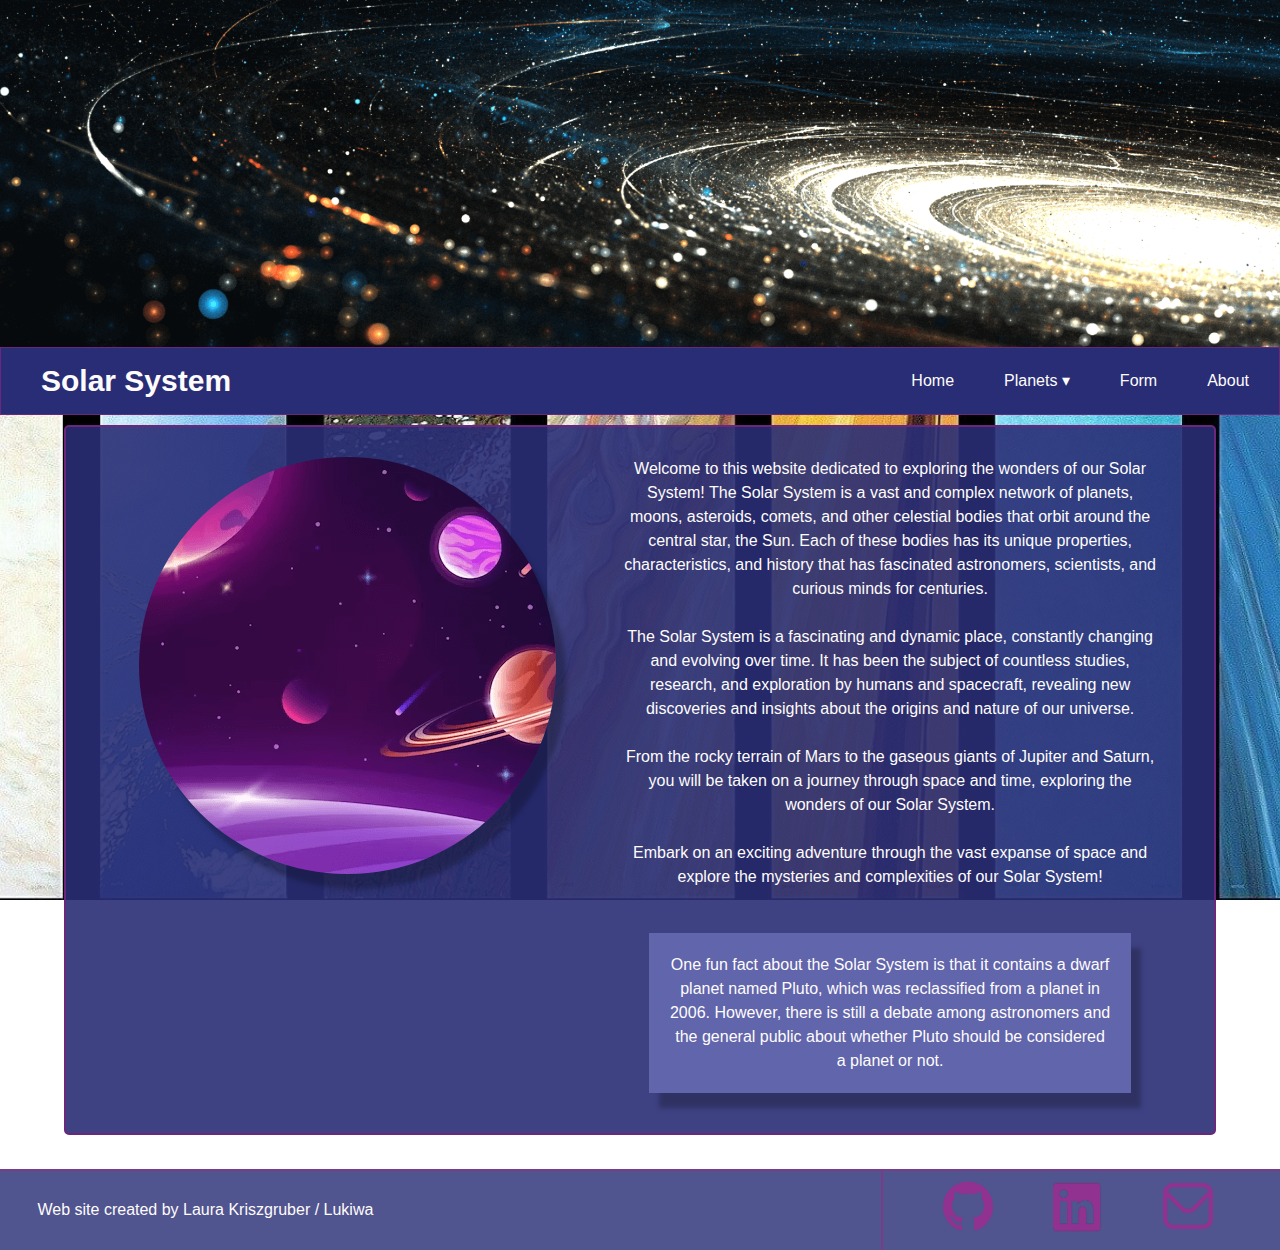
<file: index.html>
<!DOCTYPE html>
<html lang="fr">
  <head>
    <meta charset="UTF-8">
    <meta name="viewport" content="width=device-width, initial-scale=1.0">
    <title>Solar System</title>
    <link rel="stylesheet" href="style.css">
  </head>
  <body>
    <header>
      <img id="imgHeader" src="img/header.png" alt="">
      <div id="nav">
        <h1><a href="index.html">Solar System</a></h1>
        <nav>
          <ul>
            <li><a href="index.html">Home</a></li>
            <li>
              <a href="planetes.html">Planets <span>&#9662</span></a>
              <ul class="sousMenu">
                <li><a href="planetes/mercure.html">Mercury</a></li>
                <li><a href="planetes/venus.html">Venus</a></li>
                <li><a href="planetes/terre.html">Earth</a></li>
                <li><a href="planetes/mars.html">Mars</a></li>
                <li><a href="planetes/jupiter.html">Jupiter</a></li>
                <li><a href="planetes/saturne.html">Saturn</a></li>
                <li><a href="planetes/uranus.html">Uranus</a></li>
                <li><a href="planetes/neptune.html">Neptune</a></li>
              </ul>
            </li>
            <li><a href="form.html">Form</a></li>
            <li><a href="contact.html">About</a></li>
          </ul>
        </nav>
      </div>
    </header>

    <section class="container">
      <div class="main">
        <img class="round shadow" src="img/1.1.png" alt="">
        <div class="card side">
          <p>Welcome to this website dedicated to exploring the wonders of our Solar System! The Solar System is a vast and complex network of planets, moons, asteroids, comets, and other celestial bodies that orbit around the central star, the Sun. Each of these bodies has its unique properties, characteristics, and history that has fascinated astronomers, scientists, and curious minds for centuries.
            <br>
            <br>

            The Solar System is a fascinating and dynamic place, constantly changing and evolving over time. It has been the subject of countless studies, research, and exploration by humans and spacecraft, revealing new discoveries and insights about the origins and nature of our universe.
            <br>
            <br>
            From the rocky terrain of Mars to the gaseous giants of Jupiter and Saturn, you will be taken on a journey through space and time, exploring the wonders of our Solar System.
            <br>
            <br>
            Embark on an exciting adventure through the vast expanse of space and explore the mysteries and complexities of our Solar System!
            <br>
            <br>
          </p>
          <div class="sticker shadow">
            One fun fact about the Solar System is that it contains a dwarf planet named Pluto, which was reclassified from a planet in 2006. However, there is still a debate among astronomers and the general public about whether Pluto should be considered a planet or not.
          </div>
        </div>
      </div>
    </section>
    <br>

    <footer>
      <div>
        <p>Web site created by Laura Kriszgruber / Lukiwa</p>
        <ul id="social">
          <li><a href="https://github.com/KriszgruberL" target="_blank
              "><img src="img/github.png" alt=""></a></li>
          <li><a href="https://www.linkedin.com/in/laura-kriszgruber/"
              target="_blank"><img src="img/linkedin.png" alt="">
            </a></li>
          <li><a href=mailto: the.kiwah@gmail.com target="_blank"><img
                src="img/envelope (1).png" alt=""></a></li>
        </ul>
      </div>
    </footer>
  </body>
</html>
</file>
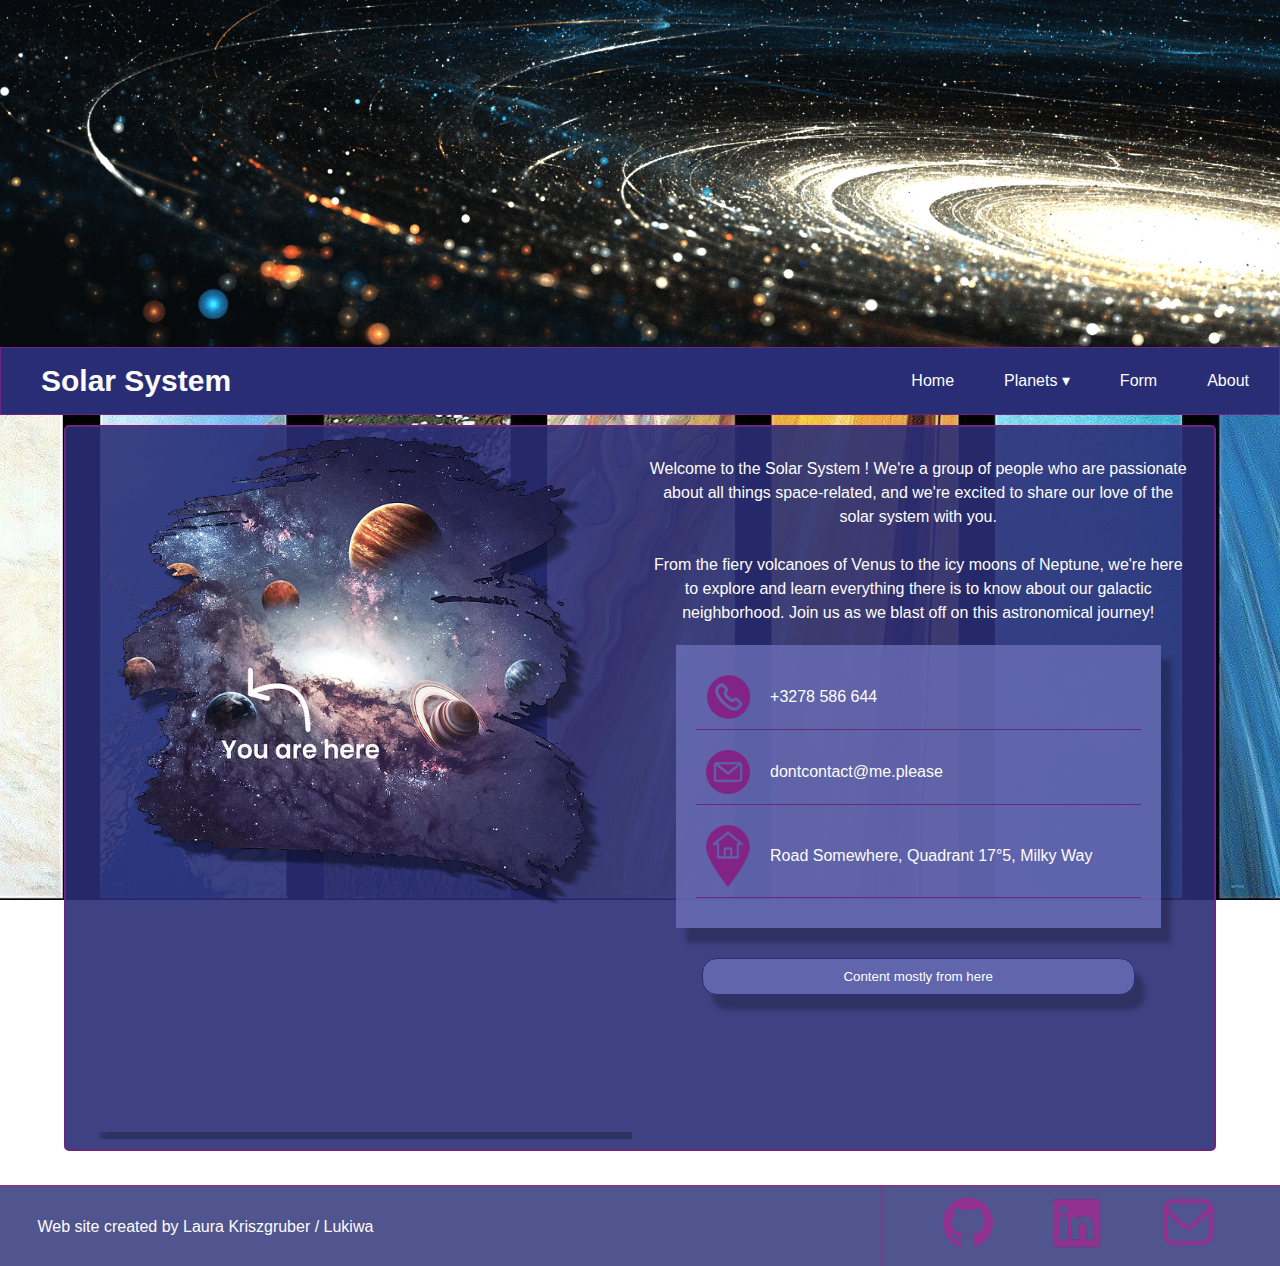
<file: contact.html>
<!DOCTYPE html>
<html lang="fr">
<head>
  <meta charset="UTF-8">
  <meta name="viewport" content="width=device-width, initial-scale=1.0">
  <title>About</title>
  <link rel="stylesheet" href="style.css">
</head>
<body>
  <header>
    <img id="imgHeader" src="img/header.png" alt="">
    <div id="nav">
      <h1><a href="index.html ">Solar System</a></h1>
      <nav>
        <ul>
          <li><a href="index.html">Home</a></li>
          <li>
            <a href="planetes.html">Planets <span>&#9662</span></a>
            <ul class="sousMenu">
              <li><a href="planetes/mercure.html">Mercury</a></li>
              <li><a href="planetes/venus.html">Venus</a></li>
              <li><a href="planetes/terre.html">Earth</a></li>
              <li><a href="planetes/mars.html">Mars</a></li>
              <li><a href="planetes/jupiter.html">Jupiter</a></li>
              <li><a href="planetes/saturne.html">Saturn</a></li>
              <li><a href="planetes/uranus.html">Uranus</a></li>
              <li><a href="planetes/neptune.html">Neptune</a></li>
            </ul>
          </li>
          <li><a href="form.html">Form</a></li>
          <li><a href="contact.html">About</a></li>
        </ul>
      </nav>
    </div>
  </header>

  <section class="container">
    <div class="main">
        <div class="card side">
            <img class="medium" src="img/yrh2.png" alt="">
            <br>
            <iframe class="shadow" src="https://www.google.com/maps/embed?pb=!1m10!1m8!1m3!1d26033219.144623972!2d-52.686365!3d53.317969!3m2!1i1024!2i768!4f13.1!5e1!3m2!1sen!2sbe!4v1680455433133!5m2!1sen!2sbe"height="200" style="border:0;" allowfullscreen="" loading="lazy" referrerpolicy="no-referrer-when-downgrade"></iframe></iframe>
        </div>
        <div class="card side">
          <p>
            Welcome to the Solar System ! We're a group of people who are passionate about all things space-related, and we're excited to share our love of the solar system with you.
            <br>
            <br>
            From the fiery volcanoes of Venus to the icy moons of Neptune, we're here to explore and learn everything there is to know about our galactic neighborhood. Join us as we blast off on this astronomical journey!
          </p>
          <div class="sticker shadow center">
            <ul class="about">
              <li><img src="img/appel.png" alt=""> +3278 586 644</li>
              <li><img src="img/email.png" alt=""> dontcontact@me.please </li>
              <li><img src="img/adresse-du-domicile.png" alt=""> Road Somewhere, Quadrant 17°5, Milky Way</li>
            </ul>
          </div>
          <button class="large rounded shadow"><a href="https://www.solarsystemscope.com/spacepedia/handbook" target="_blank">Content mostly from here</a></button>
            <br>
            <br>
        </div>
    </div>
  </section>
  <br>

  <footer>
    <div>
      <p>Web site created by Laura Kriszgruber / Lukiwa</p>
      <ul id="social">
        <li><a href="https://github.com/KriszgruberL" target="_blank
          "><img src="img/github.png" alt=""></a></li>
        <li><a href="https://www.linkedin.com/in/laura-kriszgruber/" target="_blank"><img src="img/linkedin.png" alt="">
        </a></li>
        <li><a href=mailto: the.kiwah@gmail.com target="_blank"><img src="img/envelope (1).png" alt=""></a></li>
      </ul>
    </div>
  </footer>
</body>
</html>
</file>
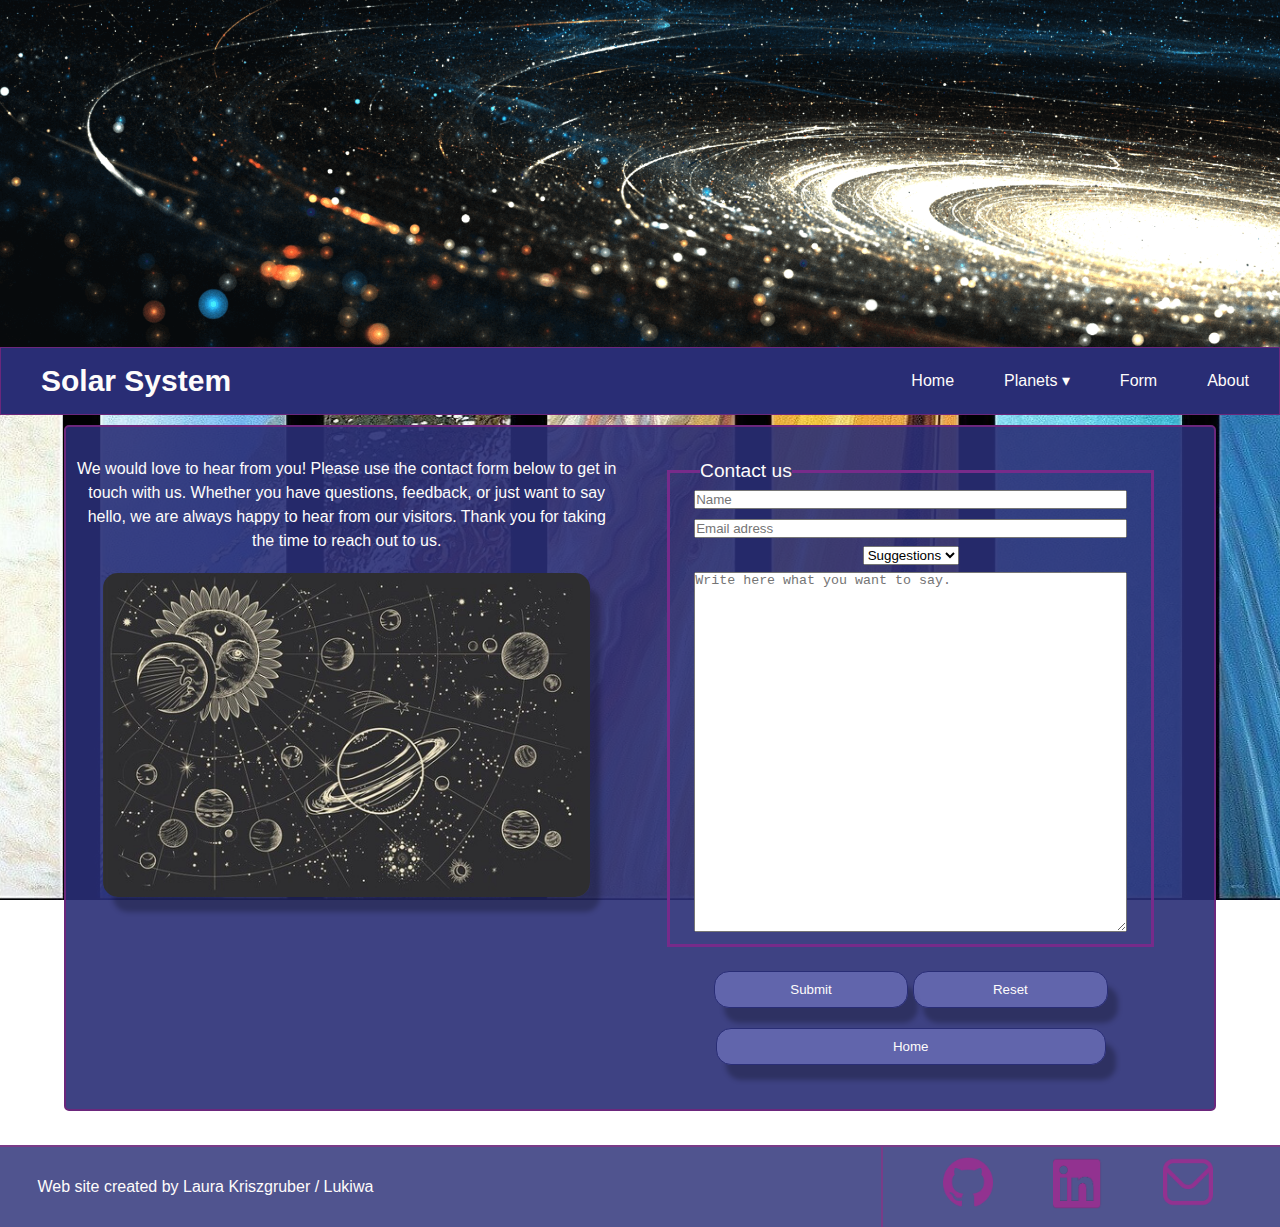
<file: form.html>
<!DOCTYPE html>
<html lang="fr">
  <head>
    <meta charset="UTF-8">
    <meta name="viewport" content="width=device-width, initial-scale=1.0">
    <title>Form</title>
    <link rel="stylesheet" href="style.css">
  </head>
  <body>
    <header>
      <img id="imgHeader" src="img/header.png" alt="">
      <div id="nav">
        <h1><a href="index.html ">Solar System</a></h1>
        <nav>
          <ul>
            <li><a href="index.html">Home</a></li>
            <li>
              <a href="planetes.html">Planets <span>&#9662</span></a>
              <ul class="sousMenu">
                <li><a href="planetes/mercure.html">Mercury</a></li>
                <li><a href="planetes/venus.html">Venus</a></li>
                <li><a href="planetes/terre.html">Earth</a></li>
                <li><a href="planetes/mars.html">Mars</a></li>
                <li><a href="planetes/jupiter.html">Jupiter</a></li>
                <li><a href="planetes/saturne.html">Saturn</a></li>
                <li><a href="planetes/uranus.html">Uranus</a></li>
                <li><a href="planetes/neptune.html">Neptune</a></li>
              </ul>
            </li>
            <li><a href="form.html">Form</a></li>
            <li><a href="contact.html">About</a></li>
          </ul>
        </nav>
      </div>
    </header>

    <section class="container">
      <div class="main">
        <div class="card side">
          <p>We would love to hear from you! Please use the contact form below
            to get in touch with us. Whether you have questions, feedback, or
            just want to say hello, we are always happy to hear from our
            visitors. Thank you for taking the time to reach out to us.</p>
          <img class="medium rounded shadow" src="img/form.jpg" alt="">
          <br>

        </div>
        <div class="card side center">
          <form>
            <fieldset class="side">
              <legend>Contact us</legend>
              <div class="row">
                <input id="nom" type="text" placeholder="Name" required>
              </div>
              <div class="row">
                <input type="email" placeholder="Email adress" required>
              </div>
              <div class="row">
                <select name="demande" class="textarea">
                  <option value="suggestions">Suggestions</option>
                  <option value="comments">Comments</option>
                  <option value="questions">Questions</option>
                </select>
              </div>
              <textarea placeholder="Write here what you want to say."></textarea>
            </fieldset>
            <br>
            <div class="card">
              <button class="rounded shadow" type="submit"><a href="index.html">Submit</a>
              </button>
              <button class="rounded shadow" type="reset">Reset</button>
              <br>
              <button class="rounded shadow large" type="button"><a
                  href="index.html">Home</a></button>
              <br>
              <br>
            </div>
          </form>

        </div>

      </div>
    </section>
    <br>


    <footer>
      <div>
        <p>Web site created by Laura Kriszgruber / Lukiwa</p>
        <ul id="social">
          <li><a href="https://github.com/KriszgruberL" target="_blank
              "><img src="img/github.png" alt=""></a></li>
          <li><a href="https://www.linkedin.com/in/laura-kriszgruber/"
              target="_blank"><img src="img/linkedin.png" alt="">
            </a></li>
          <li><a href=mailto: the.kiwah@gmail.com target="_blank"><img
                src="img/envelope (1).png" alt=""></a></li>
        </ul>
      </div>
    </footer>
  </body>
</html>
</file>
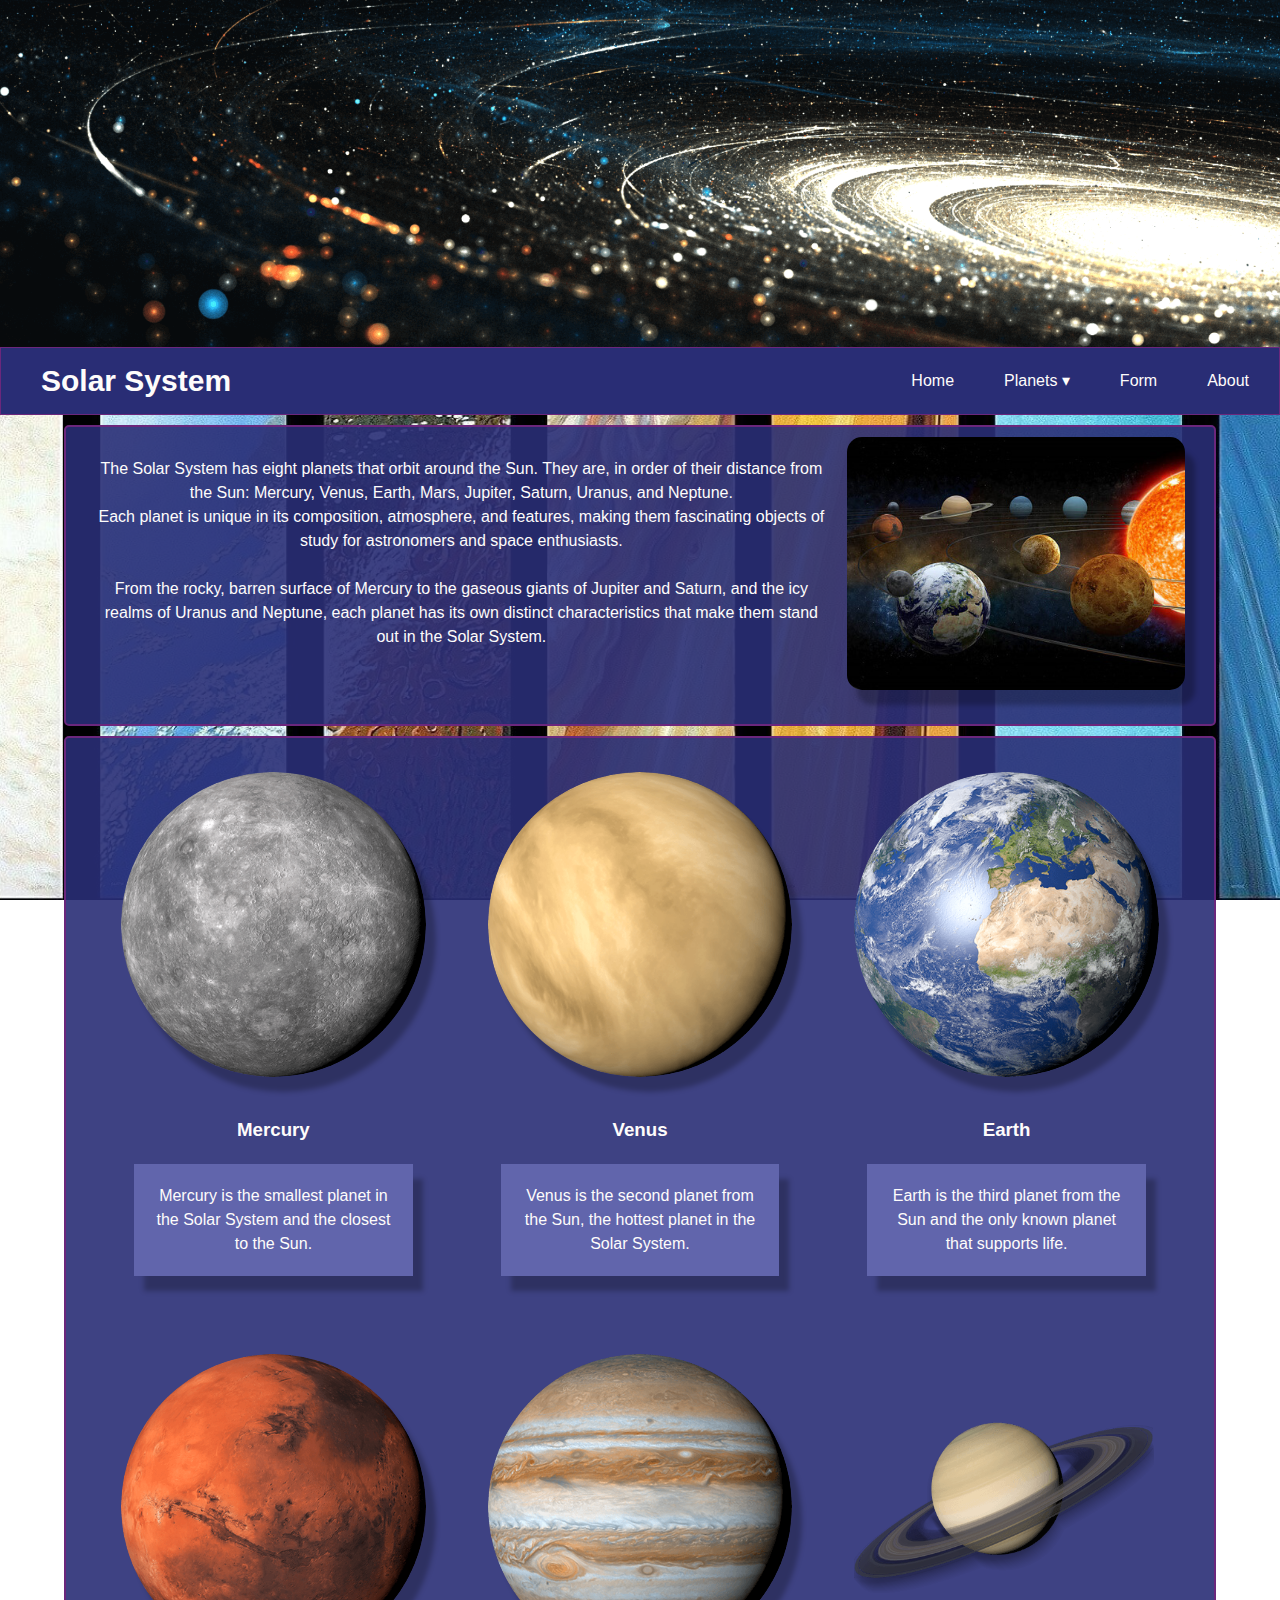
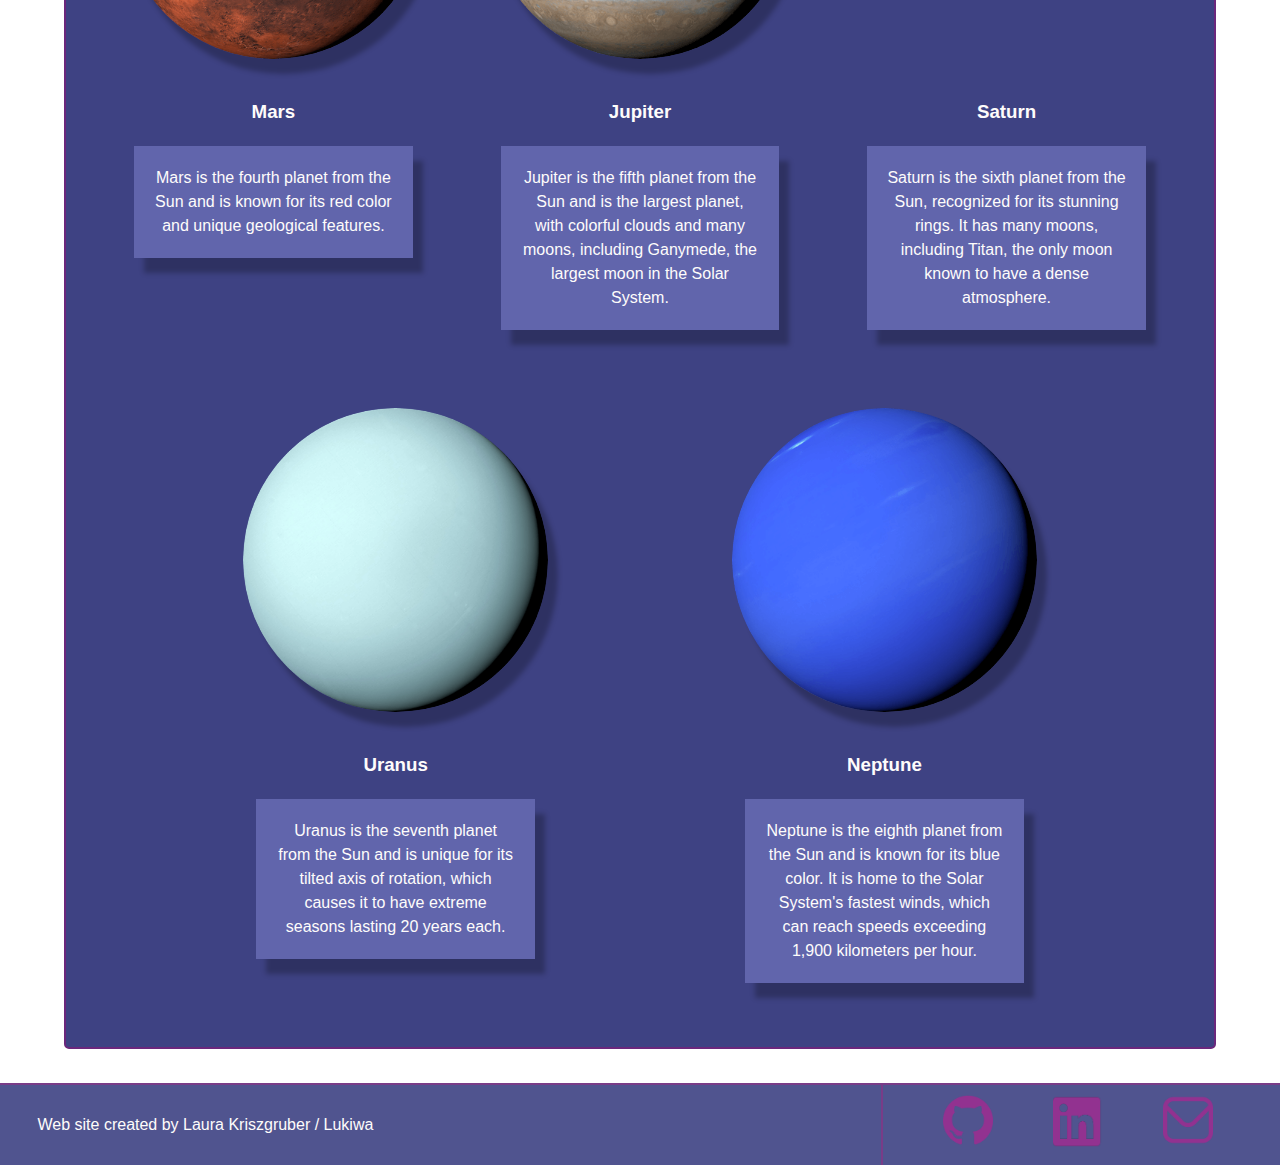
<file: planetes.html>
<!DOCTYPE html>
<html lang="fr">
  <head>
    <meta charset="UTF-8">
    <meta name="viewport" content="width=device-width, initial-scale=1.0">
    <title>Planets</title>
    <link rel="stylesheet" href="style.css">
  </head>
  <body>
    <header>
      <img id="imgHeader" src="img/header.png" alt="">
      <div id="nav">
        <h1><a href="index.html">Solar System</a></h1>
        <nav>
          <ul>
            <li><a href="index.html">Home</a></li>
            <li>
              <a href="planetes.html">Planets <span>&#9662</span></a>
              <ul class="sousMenu">
                <li><a href="planetes/mercure.html">Mercury</a></li>
                <li><a href="planetes/venus.html">Venus</a></li>
                <li><a href="planetes/terre.html">Earth</a></li>
                <li><a href="planetes/mars.html">Mars</a></li>
                <li><a href="planetes/jupiter.html">Jupiter</a></li>
                <li><a href="planetes/saturne.html">Saturn</a></li>
                <li><a href="planetes/uranus.html">Uranus</a></li>
                <li><a href="planetes/neptune.html">Neptune</a></li>
              </ul>
            </li>
            <li><a href="form.html">Form</a></li>
            <li><a href="contact.html">About</a></li>
          </ul>
        </nav>
      </div>
    </header>
    <article class="container">
      <div class="main">
        <div class="card basis65">
          <p>The Solar System has eight planets that orbit around the Sun. They are, in order of their distance from the Sun: Mercury, Venus, Earth, Mars, Jupiter, Saturn, Uranus, and Neptune. 
          <br>
          Each planet is unique in its composition, atmosphere, and features, making them fascinating objects of study for astronomers and space enthusiasts. 
          <br>
          <br>
          From the rocky, barren surface of Mercury to the gaseous giants of Jupiter and Saturn, and the icy realms of Uranus and Neptune, each planet has its own distinct characteristics that make them stand out in the Solar System.
          </p>
        </div>
        <img class="rounded card basis30 shadow"
          src="img/planete_presentation.jpg" alt="">
      </div>
      <br>

    </article>

    <section class="container">

      <div class="main">
        <div class="card planetes3">

          <a href="planetes/mercure.html">
            <img class=" round shadow" src="img/mercury.png" alt="">
            <br>
            <h3>
              Mercury
            </h3>
            <div class="sticker shadow">
              Mercury is the smallest planet in the Solar System and the closest to the Sun.
            </div>
          </a>
        </div>

        <div class="card planetes3">
          <a href="planetes/venus.html">
            <img class=" round shadow"  src="img/venus.png" alt="">
            <br>

            <h3>
              Venus
            </h3>
            <div class="sticker shadow">
              Venus is the second planet from the Sun, the hottest planet in the Solar System.
            </div>
          </a>
        </div>

        <div class="card planetes3">
          <a href="planetes/terre.html">
            <img class=" round shadow"  src="img/earth.png" alt="">
            <br>

            <h3>
              Earth
            </h3>
            <div class="sticker shadow">
              Earth is the third planet from the Sun and the only known planet that supports life.
            </div>
          </a>
        </div>
        <div class="card planetes3">
          <a href="planetes/mars.html">
            <img class=" round shadow"  src="img/mars.png" alt="">
            <br>
            <h3>
              Mars
            </h3>
            <div class="sticker shadow">
              Mars is the fourth planet from the Sun and is known for its red color and unique geological features.
            </div>
          </a>
        </div>
        <div class="card planetes3">
          <a href="planetes/jupiter.html">
            <img class=" round shadow"  src="img/jupiter.png" alt="">
            <br>
            <h3>
              Jupiter
            </h3>
            <div class="sticker shadow">
              Jupiter is the fifth planet from the Sun and is the largest planet, with colorful clouds and many moons, including Ganymede, the largest moon in the Solar System.
            </div>
          </a>
        </div>
        <div class="card planetes3">
          <a href="planetes/saturne.html">
            <img src="img/saturn.png" alt="">
            <br>
            <h3>
              Saturn
            </h3>
            <div class="sticker shadow">
              Saturn is the sixth planet from the Sun, recognized for its stunning rings. It has many moons, including Titan, the only moon known to have a dense atmosphere.
            </div>
          </a>
        </div>
        <div class="card planetes3">
          <a href="planetes/uranus.html">
            <img class=" round shadow"  src="img/uranus.png" alt="">
            <br>
            <h3>
              Uranus
            </h3>
            <div class="sticker shadow">
              Uranus is the seventh planet from the Sun and is unique for its tilted axis of rotation, which causes it to have extreme seasons lasting 20 years each. 
            </div>
          </a>
        </div>
        <div class="card planetes3">
          <a href="planetes/neptune.html">
            <img class=" round shadow"  src="img/neptune.png" alt="">
            <br>
            <h3>
              Neptune
            </h3>
            <div class="sticker shadow">
              Neptune is the eighth planet from the Sun and is known for its blue color. It is home to the Solar System's fastest winds, which can reach speeds exceeding 1,900 kilometers per hour.
            </div>
          </a>
        </div>
      </div>
    </section>
    <br>

    <footer>
      <div>
        <p>Web site created by Laura Kriszgruber / Lukiwa</p>
        <ul id="social">
          <li><a href="https://github.com/KriszgruberL" target="_blank
              "><img src="img/github.png" alt=""></a></li>
          <li><a href="https://www.linkedin.com/in/laura-kriszgruber/"
              target="_blank"><img src="img/linkedin.png" alt="">
            </a></li>
          <li><a href=mailto: the.kiwah@gmail.com target="_blank"><img
                src="img/envelope (1).png" alt=""></a></li>
        </ul>
      </div>
    </footer>
  </body>
</html>
</file>
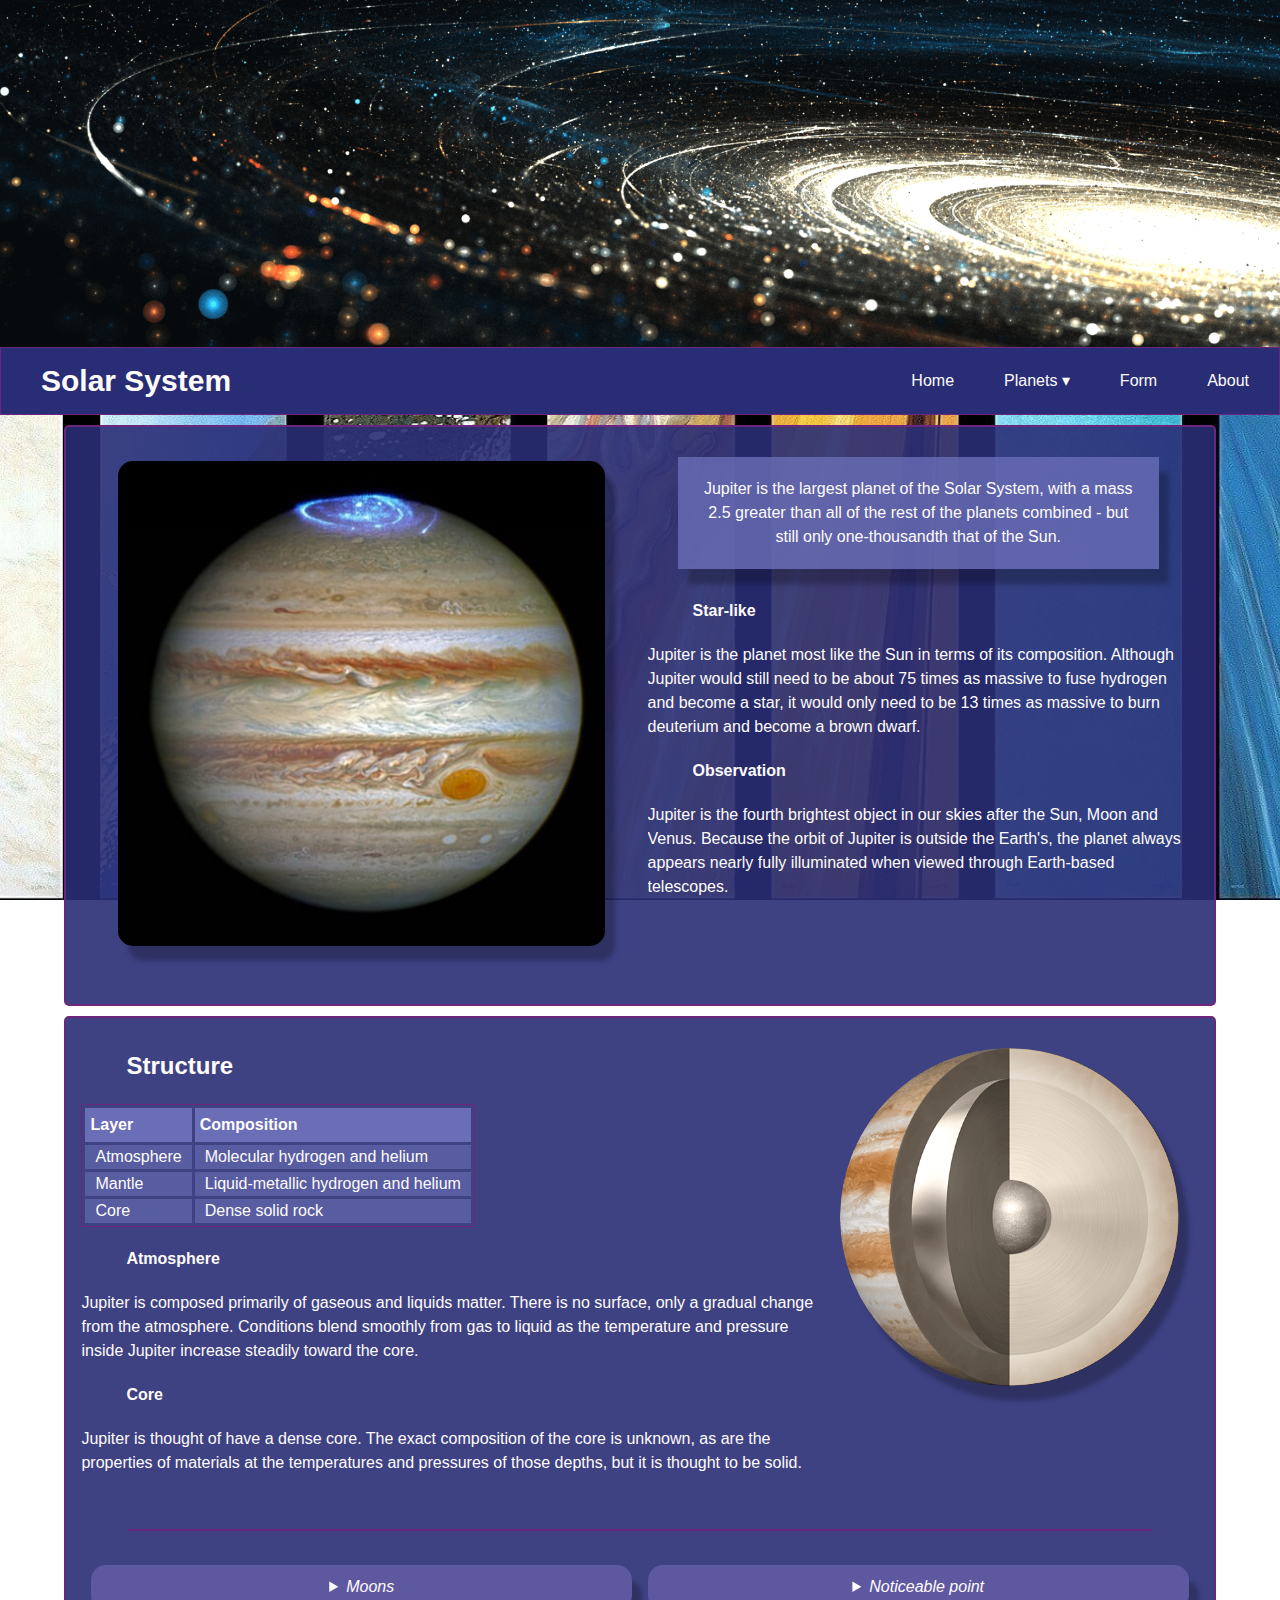
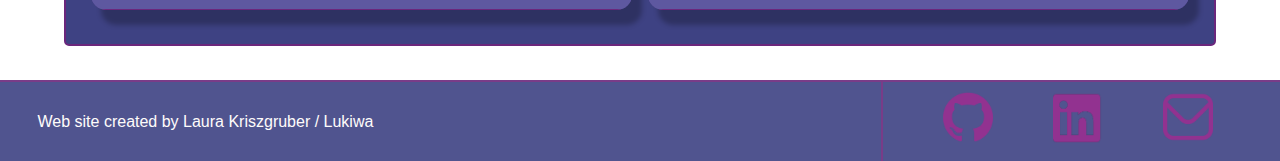
<file: planetes/jupiter.html>
<!DOCTYPE html>
<html lang="fr">
<head>
  <meta charset="UTF-8">
  <meta name="viewport" content="width=device-width, initial-scale=1.0">
  <title>Jupiter</title>
  <link rel="stylesheet" href="../style.css">
</head>
<body>
  <header>
    <img id="imgHeader" src="../img/header.png" alt="">
    <div id="nav">
        <h1><a href="../index.html ">Solar System</a></h1>
      <nav>
        <ul>
          <li><a href="../index.html">Home</a></li>
          <li>
            <a href="../planetes.html">Planets <span>&#9662</span></a>
            <ul class="sousMenu">
              <li><a href="../planetes/mercure.html">Mercury</a></li>
              <li><a href="../planetes/venus.html">Venus</a></li>
              <li><a href="../planetes/terre.html">Earth</a></li>
              <li><a href="../planetes/mars.html">Mars</a></li>
              <li><a href="../planetes/jupiter.html">Jupiter</a></li>
              <li><a href="../planetes/saturne.html">Saturn</a></li>
              <li><a href="../planetes/uranus.html">Uranus</a></li>
              <li><a href="../planetes/neptune.html">Neptune</a></li>
            </ul>
          </li>
          <li><a href="../form.html">Form</a></li>
          <li><a href="../contact.html">About</a></li>
        </ul>
      </nav>
    </div>
  </header>
  
  

  <section class="container">
    <div class="main">
      <div class="card side">
        <br>
        <img class="rounded shadow" src="../img/téléchargement.jpeg" alt="">
        <br>
    </div>
      
      <div class="card side left">
        <div class="sticker shadow">
          Jupiter is the largest planet of the Solar System, with a mass 2.5 greater than all of the rest of the planets combined - but still only one-thousandth that of the Sun.
        </div>
        <h4>Star-like</h4>
        <p>
          Jupiter is the planet most like the Sun in terms of its composition. Although Jupiter would still need to be about 75 times as massive to fuse hydrogen and become a star, it would only need to be 13 times as massive to burn deuterium and become a brown dwarf.
          <br>
        </p>
        <h4>Observation</h4>
        <p>Jupiter is the fourth brightest object in our skies after the Sun, Moon and Venus. Because the orbit of Jupiter is outside the Earth's, the planet always appears nearly fully illuminated when viewed through Earth-based telescopes.</p>
      </div>
    </div>
    <br>
  </section>

  <article class="container">
    <div class="main rsp">
      <div class="card basis65 left">
        <h2>Structure</h2>
        <div class="card basis30">
          <table>
              <tbody>
                  <tr>
                      <th>Layer</th>
                      <th>Composition</th>
                  </tr>
                  <tr>
                      <td>Atmosphere</td>
                      <td>Molecular hydrogen and helium</td>
                  </tr>
                  <tr>
                      <td>Mantle</td>
                      <td>Liquid-metallic hydrogen and helium</td>
                  </tr>
                  <tr>
                      <td>Core</td>
                      <td>Dense solid rock</td>
                  </tr>
              </tbody>
          </table>
      </div>
        <h4>Atmosphere</h4>
        <p>Jupiter is composed primarily of gaseous and liquids matter. There is no surface, only a gradual change from the atmosphere. Conditions blend smoothly from gas to liquid as the temperature and pressure inside Jupiter increase steadily toward the core.
        <br>
        </p>
        <h4>Core</h4>
        <p>Jupiter is thought of have a dense core. The exact composition of the core is unknown, as are the properties of materials at the temperatures and pressures of those depths, but it is thought to be solid.
        <br>
        </p>
      </div>
        <img class="round card rsp basis30 shadow" src="../img/structure_jupiter.png" alt="">
    </div>
    <br>
    <hr>
    <br>
    
    <div class="main">
      <details class="card side rounded shadow">
        <summary>Moons</summary>
        <br>
        <img class="PR shadow rounded" src="../img/four-moons-of-jupiter.webp" alt="">
        <br>
        <p>
          Jupiter governs the largest number of moons of any planet, with the current official total being 67. The four largest are the Galilean moons: Io, Europa, Ganymede, and Callisto. Ganymede, the largest moon in the Solar System, has a diameter greater than that of the planet Mercury.
        </p>
      </details>
      <details class="card side rounded shadow">
        <summary>Noticeable point</summary>
        <br>
        <img class="PR shadow rounded" src="../img/jupiterP.jpg" alt="">
        <br>
        <p>
          The Great Red Spot is a persistent anticyclonic storm on Jupiter that has been observed for at least 350 years. It is larger than the size of the Earth and is characterized by high wind speeds and distinctive reddish hue, which is thought to be due to the presence of chemicals in the planet's atmosphere.
        </p>
      </details> 
    </div>
    <br>
  </article>
  <br>

  <footer>
    <div>
      <p>Web site created by Laura Kriszgruber / Lukiwa</p>
      <ul id="social">
        <li><a href="https://github.com/KriszgruberL" target="_blank
          "><img src="../img/github.png" alt=""></a></li>
        <li><a href="https://www.linkedin.com/in/laura-kriszgruber/" target="_blank"><img src="../img/linkedin.png" alt="">
        </a></li>
        <li><a href=mailto:"the.kiwah@gmail.com" target="_blank"><img src="../img/envelope (1).png" alt=""></a></li>
      </ul>
    </div>
  </footer>
</body>
</html>
</file>
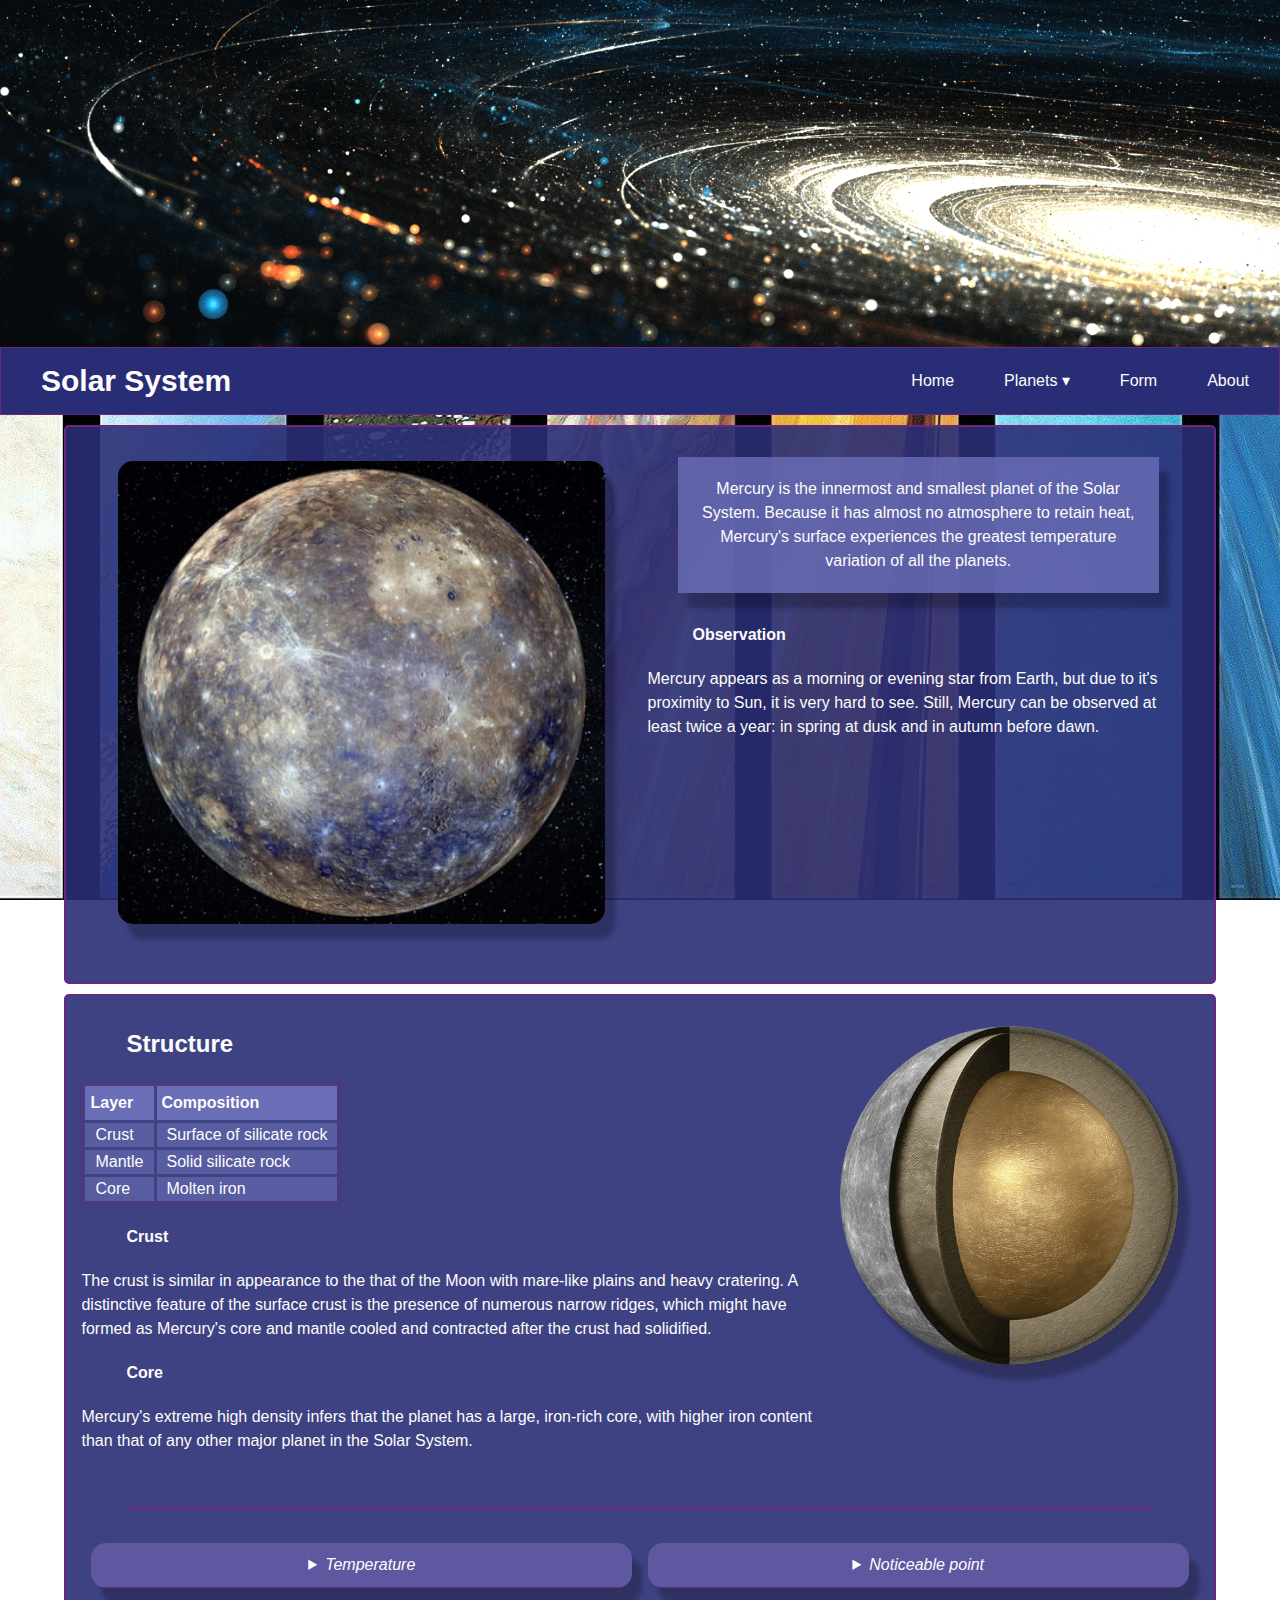
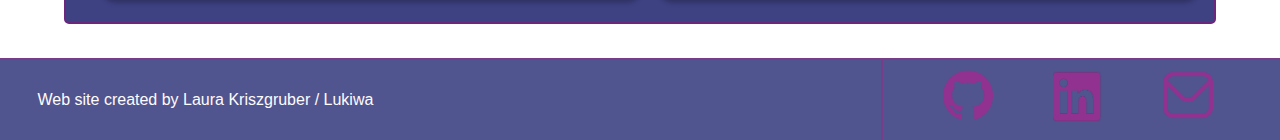
<file: planetes/mercure.html>
<!DOCTYPE html>
<html lang="fr">
  <head>
    <meta charset="UTF-8">
    <meta name="viewport" content="width=device-width, initial-scale=1.0">
    <title>Mercury</title>
    <link rel="stylesheet" href="../style.css">
  </head>
  <body>
    <header>
      <img id="imgHeader" src="../img/header.png" alt="">
      <div id="nav">
          <h1><a href="../index.html ">Solar System</a></h1>
        <nav>
          <ul>
            <li><a href="../index.html">Home</a></li>
            <li>
              <a href="../planetes.html">Planets <span>&#9662</span></a>
              <ul class="sousMenu">
                <li><a href="../planetes/mercure.html">Mercury</a></li>
                <li><a href="../planetes/venus.html">Venus</a></li>
                <li><a href="../planetes/terre.html">Earth</a></li>
                <li><a href="../planetes/mars.html">Mars</a></li>
                <li><a href="../planetes/jupiter.html">Jupiter</a></li>
                <li><a href="../planetes/saturne.html">Saturn</a></li>
                <li><a href="../planetes/uranus.html">Uranus</a></li>
                <li><a href="../planetes/neptune.html">Neptune</a></li>
              </ul>
            </li>
            <li><a href="../form.html">Form</a></li>
            <li><a href="../contact.html">About</a></li>
          </ul>
        </nav>
      </div>
    </header>


    <section class="container">
      <div class="main">
        <div class="card side">
          <br>
          <img class="rounded shadow" src="../img/mercury2.jpg" alt="">
          <br>
        </div>
        <div class="card side left">
          <div class="sticker shadow">
            Mercury is the innermost and smallest planet of the Solar System.
            Because it has almost no atmosphere to retain heat, Mercury's
            surface experiences the greatest temperature variation of all the
            planets.
          </div>
          <h4>Observation</h4>
          <p>
            Mercury appears as a morning or evening star from Earth, but due to
            it's proximity to Sun, it is very hard to see. Still, Mercury can be
            observed at least twice a year: in spring at dusk and in autumn
            before dawn.
            <br>
          </p>

        </div>
      </div>
      <br>
    </section>

    <article class="container">
      <div class="main rsp">
        <div class="card basis65 left">
          <h2>Structure</h2>
          <div class="card basis30">
            <table>
              <tbody>
                <tr>
                  <th>Layer</th>
                  <th>Composition</th>
                </tr>
                <tr>
                  <td>Crust</td>
                  <td>Surface of silicate rock</td>
                </tr>
                <tr>
                  <td>Mantle</td>
                  <td>Solid silicate rock</td>
                </tr>
                <tr>
                  <td>Core</td>
                  <td>Molten iron</td>
                </tr>
              </tbody>
            </table>
          </div>
          <h4>Crust</h4>
          <p>The crust is similar in appearance to the that of the Moon with
            mare-like plains and heavy cratering. A distinctive feature of the
            surface crust is the presence of numerous narrow ridges, which might
            have formed as Mercury's core and mantle cooled and contracted after
            the crust had solidified.
            <br>
          </p>
          <h4>Core</h4>
          <p>Mercury's extreme high density infers that the planet has a large,
            iron-rich core, with higher iron content than that of any other
            major planet in the Solar System.
            <br>
          </p>
        </div>
        <img class="round card rsp basis30 shadow"
          src="../img/structure_mercury.png" alt="">
      </div>
      <br>
      <hr>
      <br>

      <div class="main">
        <details class="card side rounded shadow">
          <summary>Temperature</summary>
          <p>
            Even though Mercury is the closest planet to the sun, its surface
            can still be extremely cold, thanks to its lack of a heat-trapping
            atmosphere. The temperature during the day can reach a scorching 430
            degrees Celsius, but at night, temperatures can plummet as low as
            -180 C, according to NASA. That fluctuation equals a temperature
            swing of about 600 C, the largest of any planet in the solar system.
          </p>
        </details>
        <details class="card side rounded shadow">
          <summary>Noticeable point</summary>
          <p>
            Mercury speeds around the sun every 88 Earth days, hurtling along at
            nearly 47 kilometers per second — faster than any other planet in
            the solar system, according to NASA. Mercury's orbit is not only
            very fast but also highly elliptical. The planet gets as close as 47
            million km to the sun and as far as 70 million km from the sun.
          </p>
        </details>
      </div>
      <br>
    </article>
    <br>

    <footer>
      <div>
        <p>Web site created by Laura Kriszgruber / Lukiwa</p>
        <ul id="social">
          <li><a href="https://github.com/KriszgruberL" target="_blank
              "><img src="../img/github.png" alt=""></a></li>
          <li><a href="https://www.linkedin.com/in/laura-kriszgruber/"
              target="_blank"><img src="../img/linkedin.png" alt="">
            </a></li>
          <li><a href=mailto:" the.kiwah@gmail.com" target="_blank"><img
                src="../img/envelope (1).png" alt=""></a></li>
        </ul>
      </div>
    </footer>
  </body>
</html>
</file>
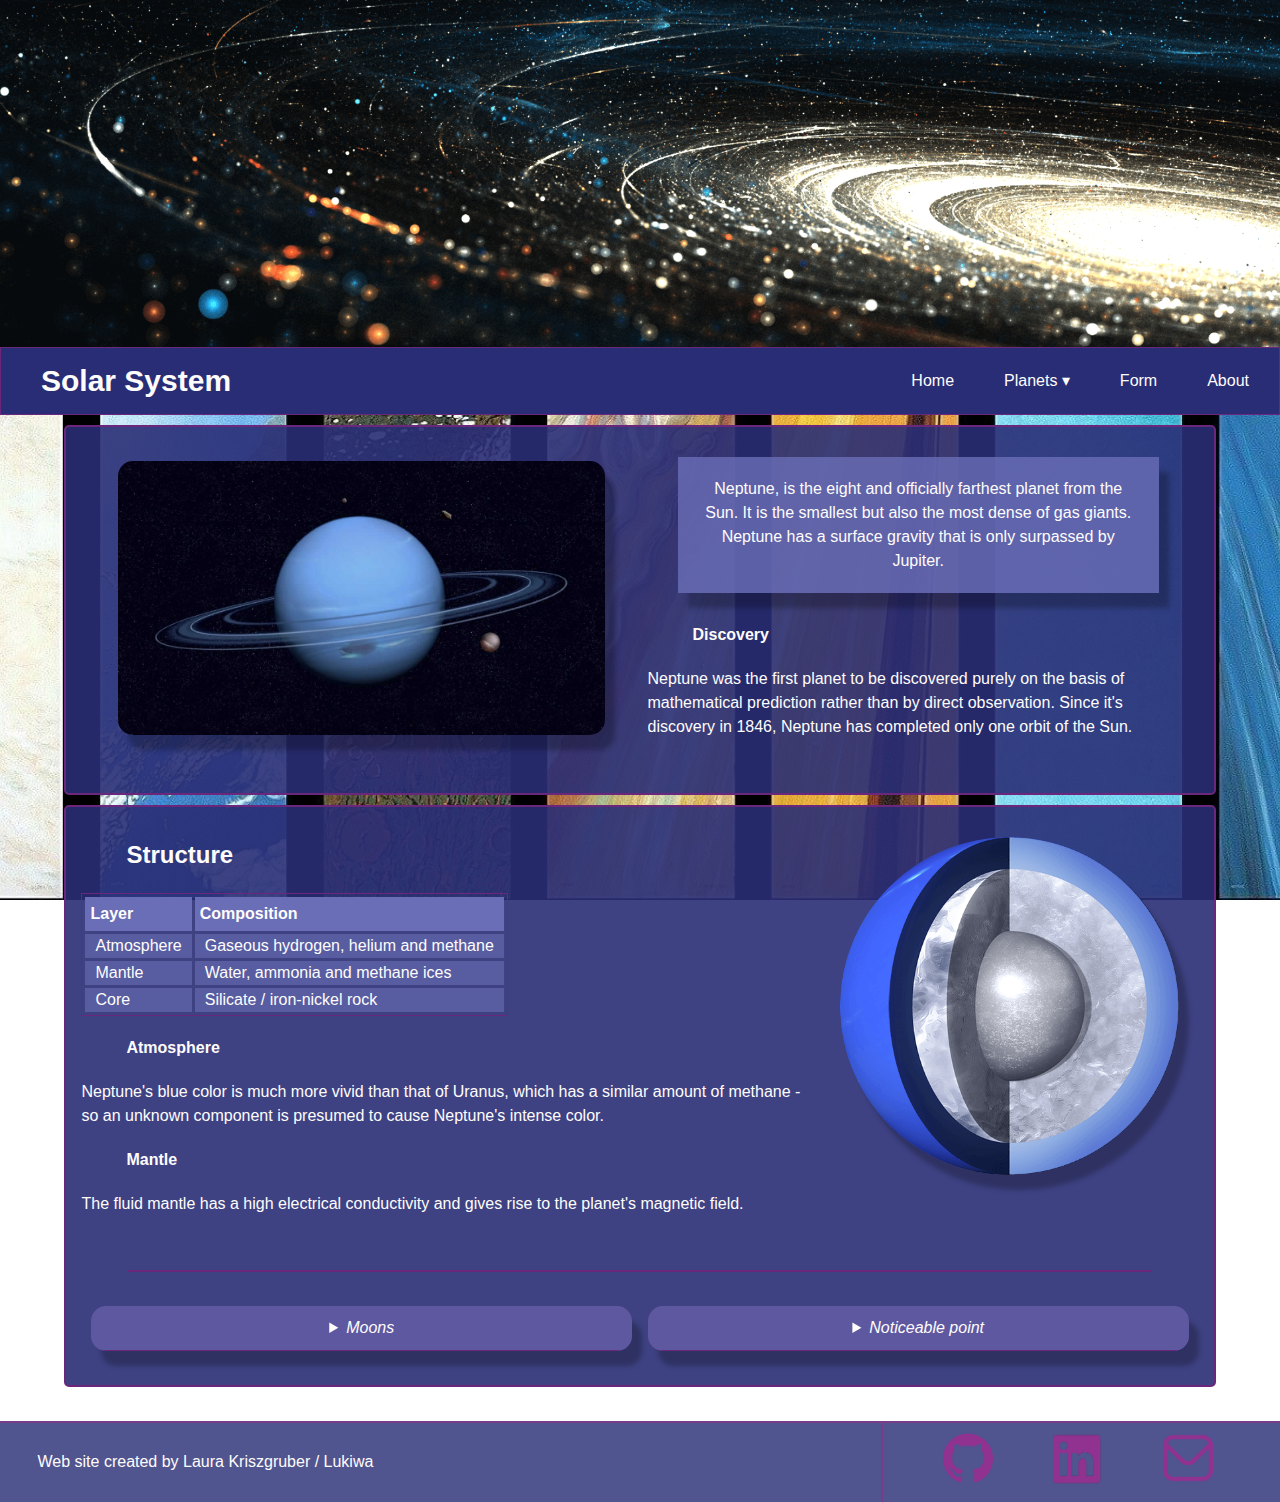
<file: planetes/neptune.html>
<!DOCTYPE html>
<html lang="fr">
  <head>
    <meta charset="UTF-8">
    <meta name="viewport" content="width=device-width, initial-scale=1.0">
    <title>Neptune</title>
    <link rel="stylesheet" href="../style.css">
  </head>
  <body>
    <header>
      <img id="imgHeader" src="../img/header.png" alt="">
      <div id="nav">
          <h1><a href="../index.html ">Solar System</a></h1>
        <nav>
          <ul>
            <li><a href="../index.html">Home</a></li>
            <li>
              <a href="../planetes.html">Planets <span>&#9662</span></a>
              <ul class="sousMenu">
                <li><a href="../planetes/mercure.html">Mercury</a></li>
                <li><a href="../planetes/venus.html">Venus</a></li>
                <li><a href="../planetes/terre.html">Earth</a></li>
                <li><a href="../planetes/mars.html">Mars</a></li>
                <li><a href="../planetes/jupiter.html">Jupiter</a></li>
                <li><a href="../planetes/saturne.html">Saturn</a></li>
                <li><a href="../planetes/uranus.html">Uranus</a></li>
                <li><a href="../planetes/neptune.html">Neptune</a></li>
              </ul>
            </li>
            <li><a href="../form.html">Form</a></li>
            <li><a href="../contact.html">About</a></li>
          </ul>
        </nav>
      </div>
    </header>


    <section class="container">
      <div class="main">
        <div class="card side">
          <br>
          <img class="rounded shadow" src="../img/neptune4.jpg" alt="">
          <br>
        </div>

        <div class="card side left">
          <div class="sticker shadow">
            Neptune, is the eight and officially farthest planet from the Sun.
            It is the smallest but also the most dense of gas giants. Neptune
            has a surface gravity that is only surpassed by Jupiter.
          </div>
          <h4>Discovery</h4>
          <p>
            Neptune was the first planet to be discovered purely on the basis of
            mathematical prediction rather than by direct observation. Since
            it's discovery in 1846, Neptune has completed only one orbit of the
            Sun.
            <br>
          </p>

        </div>
      </div>
      <br>
    </section>

    <article class="container">
      <div class="main rsp">
        <div class="card basis65 left">
          <h2>Structure</h2>
          <div class="card basis30">
            <table>
              <tbody>
                <tr>
                  <th>Layer</th>
                  <th>Composition</th>
                </tr>
                <tr>
                  <td>Atmosphere</td>
                  <td>Gaseous hydrogen, helium and methane</td>
                </tr>
                <tr>
                  <td>Mantle</td>
                  <td>Water, ammonia and methane ices</td>
                </tr>
                <tr>
                  <td>Core</td>
                  <td>Silicate / iron-nickel rock</td>
                </tr>
              </tbody>
            </table>
          </div>
          <h4>Atmosphere</h4>
          <p>Neptune's blue color is much more vivid than that of Uranus, which
            has a similar amount of methane - so an unknown component is
            presumed to cause Neptune's intense color.
            <br>
          </p>
          <h4>Mantle</h4>
          <p>The fluid mantle has a high electrical conductivity and gives rise
            to the planet's magnetic field.
            <br>
          </p>
        </div>
        <img class="round card rsp basis30 shadow"
          src="../img/structure_neptune.png" alt="">
      </div>
      <br>
      <hr>
      <br>

      <div class="main">
        <details class="card side rounded shadow">
          <summary>Moons</summary>
          <br>
          <img class="PR shadow round" src="../img/neptunem.jpg" alt="">
          <br>
          <p>
            Neptune has 14 known moons, with the largest and most well-known
            being Triton, which is one of the few moons in the solar system that
            orbits its planet in a retrograde direction. The other moons of
            Neptune are much smaller and have irregular shapes, likely
            indicating that they are captured asteroids or fragments of larger
            objects.
          </p>
        </details>
        <details class="card side rounded shadow">
          <summary>Noticeable point</summary>
          <br>
          <img class="PR shadow rounded"
            src="../img/changes-in-neptunes-temperatures-eso-telescope-0418221.webp"
            alt="">
          <br>
          <p>
            Neptune is not a particularly hot planet, despite being one of the
            four gas giants in the outer solar system. Its surface temperature
            is around -218°C, which makes it the coldest planet in the solar
            system. The planet's internal heat, however, is thought to be
            significant, with Neptune radiating more than twice the amount of
            energy it receives from the Sun. This internal heat is thought to be
            generated by the decay of radioactive elements in its core.
            <br>
            <br>
            Although it has cooled over the past 15 years.
          </p>
        </details>
      </div>
      <br>
    </article>
    <br>

    <footer>
      <div>
        <p>Web site created by Laura Kriszgruber / Lukiwa</p>
        <ul id="social">
          <li><a href="https://github.com/KriszgruberL" target="_blank
              "><img src="../img/github.png" alt=""></a></li>
          <li><a href="https://www.linkedin.com/in/laura-kriszgruber/"
              target="_blank"><img src="../img/linkedin.png" alt="">
            </a></li>
          <li><a href=mailto:" the.kiwah@gmail.com" target="_blank"><img
                src="../img/envelope (1).png" alt=""></a></li>
        </ul>
      </div>
    </footer>
  </body>
</html>
</file>
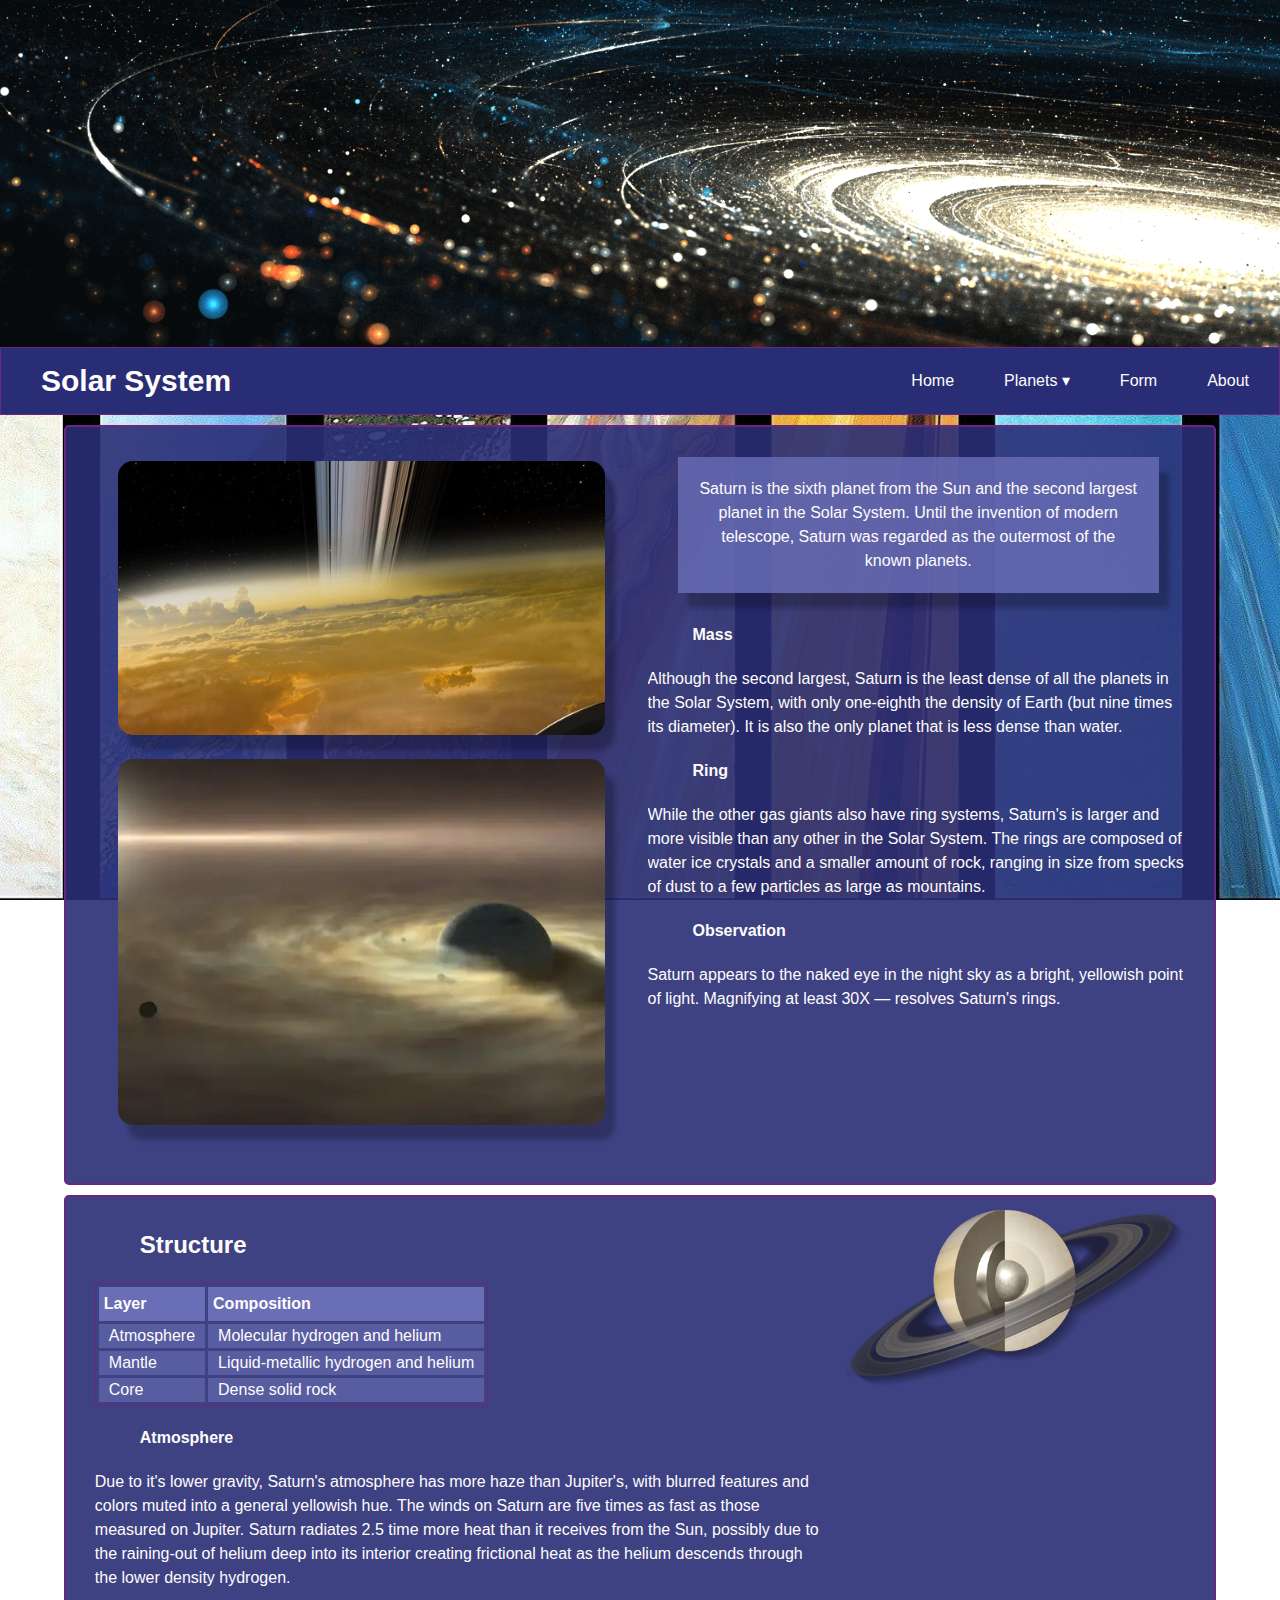
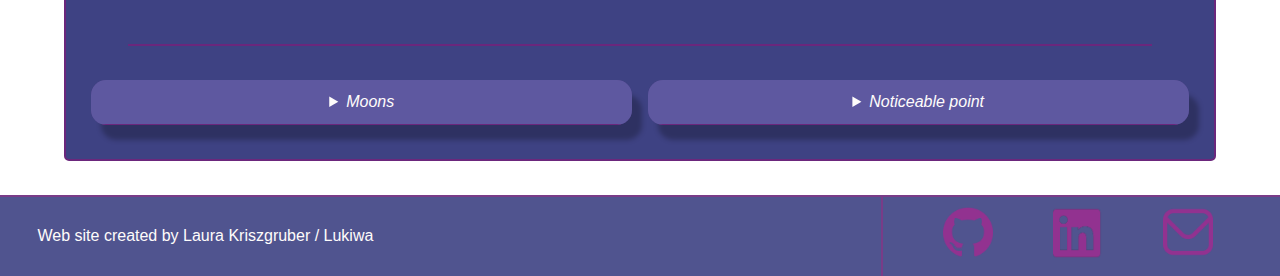
<file: planetes/saturne.html>
<!DOCTYPE html>
<html lang="fr">
  <head>
    <meta charset="UTF-8">
    <meta name="viewport" content="width=device-width, initial-scale=1.0">
    <title>Saturn</title>
    <link rel="stylesheet" href="../style.css">
  </head>
  <body>
    <header>
      <img id="imgHeader" src="../img/header.png" alt="">
      <div id="nav">
          <h1><a href="../index.html ">Solar System</a></h1>
        <nav>
          <ul>
            <li><a href="../index.html">Home</a></li>
            <li>
              <a href="../planetes.html">Planets <span>&#9662</span></a>
              <ul class="sousMenu">
                <li><a href="../planetes/mercure.html">Mercury</a></li>
                <li><a href="../planetes/venus.html">Venus</a></li>
                <li><a href="../planetes/terre.html">Earth</a></li>
                <li><a href="../planetes/mars.html">Mars</a></li>
                <li><a href="../planetes/jupiter.html">Jupiter</a></li>
                <li><a href="../planetes/saturne.html">Saturn</a></li>
                <li><a href="../planetes/uranus.html">Uranus</a></li>
                <li><a href="../planetes/neptune.html">Neptune</a></li>
              </ul>
            </li>
            <li><a href="../form.html">Form</a></li>
            <li><a href="../contact.html">About</a></li>
          </ul>
        </nav>
      </div>
    </header>


    <section class="container">
      <div class="main">
        <div class="card side">
          <br>
          <img class="rounded shadow" src="../img/saturn1.png" alt="">
          <br>
          <img class="rounded shadow" src="../img/saturn2.webp" alt="">
          <br>
        </div>

        <div class="card side left">
          <div class="sticker shadow">
            Saturn is the sixth planet from the Sun and the second largest
            planet in the Solar System. Until the invention of modern telescope,
            Saturn was regarded as the outermost of the known planets.
          </div>
          <h4>Mass</h4>
          <p>
            Although the second largest, Saturn is the least dense of all the
            planets in the Solar System, with only one-eighth the density of
            Earth (but nine times its diameter). It is also the only planet that
            is less dense than water.
            <br>
          </p>
          <h4>Ring</h4>
          <p>
            While the other gas giants also have ring systems, Saturn's is
            larger and more visible than any other in the Solar System. The
            rings are composed of water ice crystals and a smaller amount of
            rock, ranging in size from specks of dust to a few particles as
            large as mountains.
            <br>
          </p>
          <h4>Observation</h4>
          <p>
            Saturn appears to the naked eye in the night sky as a bright,
            yellowish point of light. Magnifying at least 30X — resolves
            Saturn's rings.
            <br>
          </p>

        </div>
      </div>
      <br>
    </section>

    <article class="container">
      <div class="main rsp">
        <div class="card basis65 left">
          <h2>Structure</h2>
          <div class="card basis30">
            <table>
              <tbody>
                <tr>
                  <th>Layer</th>
                  <th>Composition</th>
                </tr>
                <tr>
                  <td>Atmosphere</td>
                  <td>Molecular hydrogen and helium</td>
                </tr>
                <tr>
                  <td>Mantle</td>
                  <td>Liquid-metallic hydrogen and helium</td>
                </tr>
                <tr>
                  <td>Core</td>
                  <td>Dense solid rock</td>
                </tr>
              </tbody>
            </table>
          </div>
          <h4>Atmosphere</h4>
          <p>Due to it's lower gravity, Saturn's atmosphere has more haze than
            Jupiter's, with blurred features and colors muted into a general
            yellowish hue. The winds on Saturn are five times as fast as those
            measured on Jupiter.

            Saturn radiates 2.5 time more heat than it receives from the Sun,
            possibly due to the raining-out of helium deep into its interior
            creating frictional heat as the helium descends through the lower
            density hydrogen.
            <br>
          </p>

        </div>
        <img class="card rsp basis30" src="../img/structure_saturn.png"
          alt="">
      </div>
      <br>
      <hr>
      <br>

      <div class="main">
        <details class="card side rounded shadow">
          <summary>Moons</summary>
          <br>
          <img class="PR shadow rounded"
            src="../img/20200604_saturns-lagest-moons.jpg" alt="">
          <br>
          <p>
            Saturn has at least 150 moons and moonlets. The precise figure is
            uncertain as it is difficult to draw a distinction between a large
            ring particle and a tiny moon. Some of Saturn's moons act as
            shepherd moons to confine rings and prevent them from spreading out.
          </p>
        </details>
        <details class="card side rounded shadow">
          <summary>Noticeable point</summary>
          <br>
          <img class="PR shadow rounded"
            src="../img/changes-in-neptunes-temperatures-eso-telescope-0418221.webp"
            alt="">
          <br>
          <p>
            Saturn's interior is similar to Jupiter's. Contrary to Jupiter,
            Saturn's density is lower, making it the least dense planet in the
            Solar System. Combined with it's rapid rotation, Saturn becomes the
            most oblate planet in our Solar System: Its equatorial and polar
            diameters vary by almost 10 percent.
          </p>
        </details>
      </div>
      <br>
    </article>
    <br>

    <footer>
      <div>
        <p>Web site created by Laura Kriszgruber / Lukiwa</p>
        <ul id="social">
          <li><a href="https://github.com/KriszgruberL" target="_blank
              "><img src="../img/github.png" alt=""></a></li>
          <li><a href="https://www.linkedin.com/in/laura-kriszgruber/"
              target="_blank"><img src="../img/linkedin.png" alt="">
            </a></li>
          <li><a href=mailto:" the.kiwah@gmail.com" target="_blank"><img
                src="../img/envelope (1).png" alt=""></a></li>
        </ul>
      </div>
    </footer>
  </body>
</html>
</file>
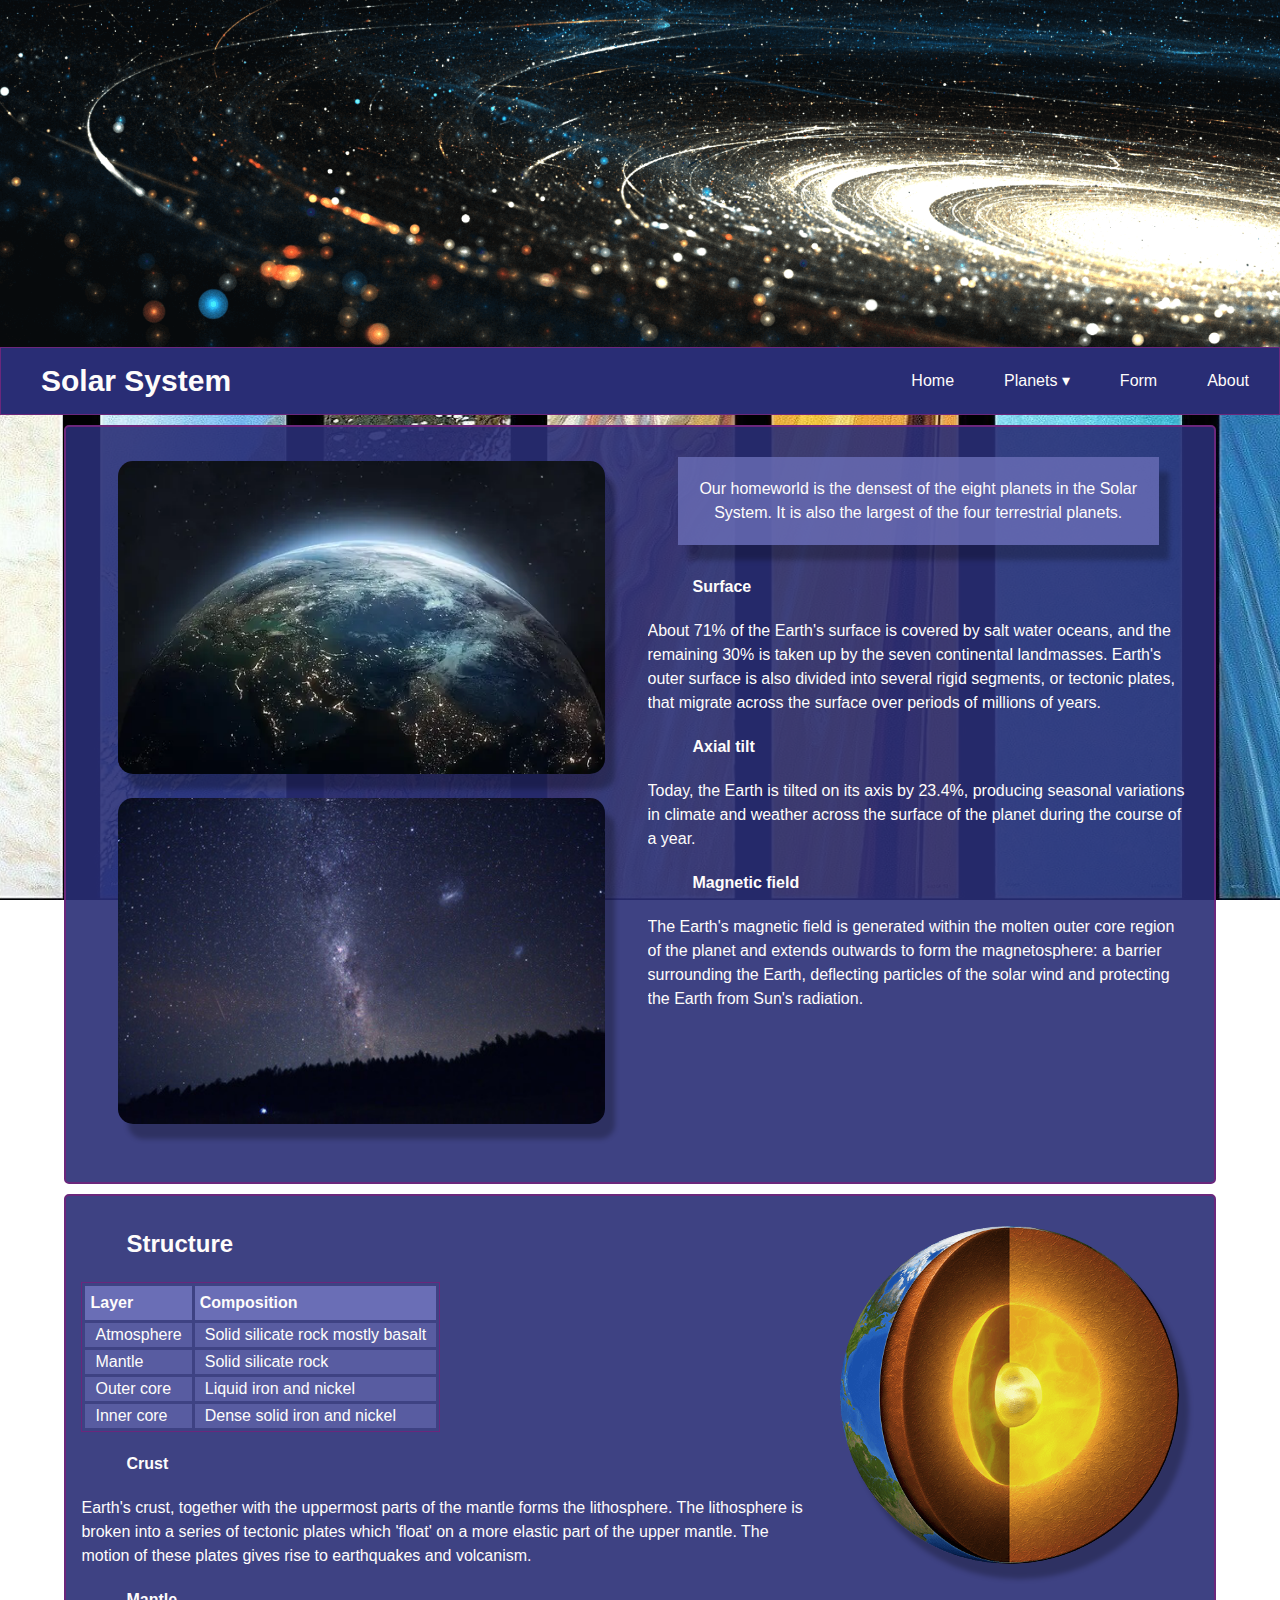
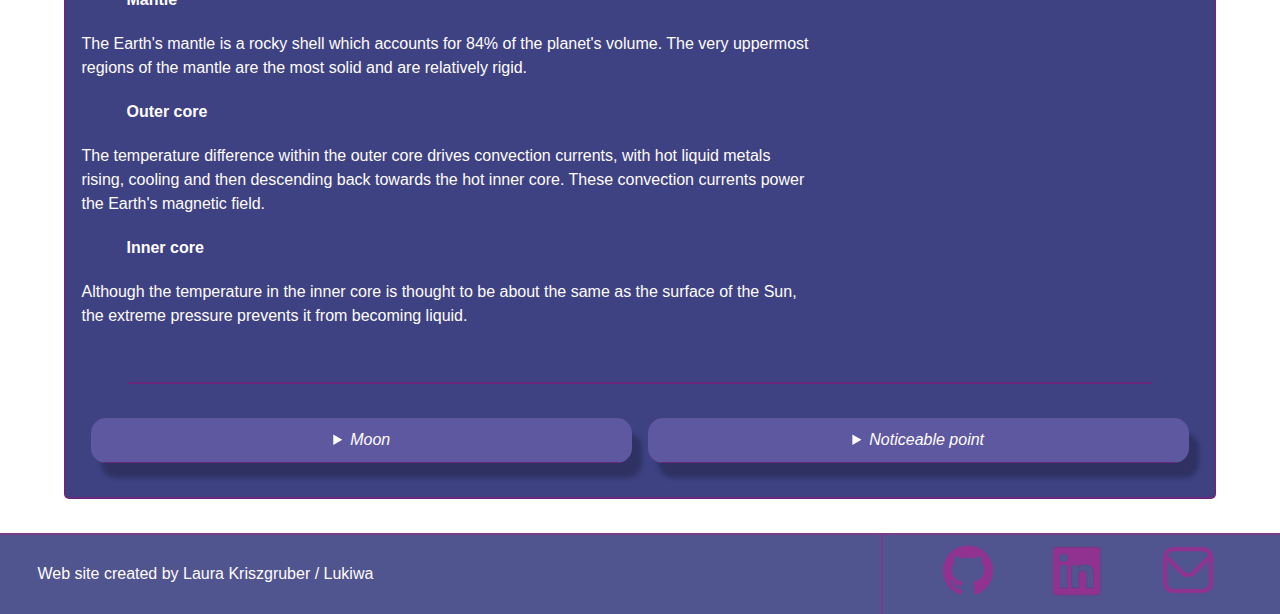
<file: planetes/terre.html>
<!DOCTYPE html>
<html lang="fr">
  <head>
    <meta charset="UTF-8">
    <meta name="viewport" content="width=device-width, initial-scale=1.0">
    <title>Earth</title>
    <link rel="stylesheet" href="../style.css">
  </head>
  <body>
    <header>
      <img id="imgHeader" src="../img/header.png" alt="">
      <div id="nav">
          <h1><a href="../index.html ">Solar System</a></h1>
        <nav>
          <ul>
            <li><a href="../index.html">Home</a></li>
            <li>
              <a href="../planetes.html">Planets <span>&#9662</span></a>
              <ul class="sousMenu">
                <li><a href="../planetes/mercure.html">Mercury</a></li>
                <li><a href="../planetes/venus.html">Venus</a></li>
                <li><a href="../planetes/terre.html">Earth</a></li>
                <li><a href="../planetes/mars.html">Mars</a></li>
                <li><a href="../planetes/jupiter.html">Jupiter</a></li>
                <li><a href="../planetes/saturne.html">Saturn</a></li>
                <li><a href="../planetes/uranus.html">Uranus</a></li>
                <li><a href="../planetes/neptune.html">Neptune</a></li>
              </ul>
            </li>
            <li><a href="../form.html">Form</a></li>
            <li><a href="../contact.html">About</a></li>
          </ul>
        </nav>
      </div>
    </header>


    <section class="container">
      <div class="main">
        <div class="card side">
          <br>
          <img class="rounded shadow" src="../img/earth2.webp" alt="">
          <br>
          <img class="rounded shadow" src="../img/earth3.jpeg" alt="">
          <br>
        </div>

        <div class="card side left">
          <div class="sticker shadow">
            Our homeworld is the densest of the eight planets in the Solar
            System. It is also the largest of the four terrestrial planets.
          </div>
          <h4>Surface</h4>
          <p>
            About 71% of the Earth's surface is covered by salt water oceans,
            and the remaining 30% is taken up by the seven continental
            landmasses. Earth's outer surface is also divided into several rigid
            segments, or tectonic plates, that migrate across the surface over
            periods of millions of years.
            <br>
          </p>
          <h4>Axial tilt</h4>
          <p>
            Today, the Earth is tilted on its axis by 23.4%, producing seasonal
            variations in climate and weather across the surface of the planet
            during the course of a year.
            <br>
          </p>
          <h4>Magnetic field</h4>
          <p>
            The Earth's magnetic field is generated within the molten outer core
            region of the planet and extends outwards to form the magnetosphere:
            a barrier surrounding the Earth, deflecting particles of the solar
            wind and protecting the Earth from Sun's radiation.
            <br>
          </p>
        </div>
      </div>
      <br>
    </section>

    <article class="container">
      <div class="main rsp">
        <div class="card basis65 left">
          <h2>Structure</h2>
          <div class="card basis30">
            <table>
              <tbody>
                <tr>
                  <th>Layer</th>
                  <th>Composition</th>
                </tr>
                <tr>
                  <td>Atmosphere</td>
                  <td>Solid silicate rock mostly basalt</td>
                </tr>
                <tr>
                  <td>Mantle</td>
                  <td> Solid silicate rock</td>
                </tr>
                <tr>
                  <td>Outer core</td>
                  <td>Liquid iron and nickel</td>
                </tr>
                <tr>
                  <td>Inner core</td>
                  <td>Dense solid iron and nickel</td>
                </tr>
              </tbody>
            </table>
          </div>
          <h4>Crust</h4>
          <p>Earth's crust, together with the uppermost parts of the mantle
            forms the lithosphere. The lithosphere is broken into a series of
            tectonic plates which 'float' on a more elastic part of the upper
            mantle. The motion of these plates gives rise to earthquakes and
            volcanism.
            <br>
          </p>
          <h4>Mantle</h4>
          <p>The Earth's mantle is a rocky shell which accounts for 84% of the
            planet's volume. The very uppermost regions of the mantle are the
            most solid and are relatively rigid.
            <br>
          </p>

          <h4>Outer core</h4>
          <p>The temperature difference within the outer core drives convection
            currents, with hot liquid metals rising, cooling and then descending
            back towards the hot inner core. These convection currents power the
            Earth's magnetic field.
            <br>
          </p>

          <h4>Inner core</h4>
          <p>Although the temperature in the inner core is thought to be about
            the same as the surface of the Sun, the extreme pressure prevents it
            from becoming liquid.
            <br>
          </p>


        </div>
        <img class="card rsp basis30 shadow round" id="top"
          src="../img/structure_earth.png" alt="">
      </div>
      <br>
      <hr>
      <br>

      <div class="main">
        <details class="card side rounded shadow">
          <summary>Moon</summary>
          <br>
          <img class="PR shadow round " src="../img/moon.png" alt="">
          <br>
          <p>
            The Moon is Earth's only natural satellite. Next to the Sun, the
            Moon exerts the greatest influence on the Earth itself, most notably
            through its affect on Earth's tides.
          </p>
        </details>
        <details class="card side rounded shadow">
          <summary>Noticeable point</summary>
          <br>
          <img class="PR shadow rounded" src="../img/earth1.jpeg" alt="">
          <br>
          <p>
            All of the planets, except for Earth, were named after Greek and
            Roman gods and goddesses. However, the name Earth is a Germanic
            word, which simply means “the ground.”
          </p>
        </details>
      </div>
      <br>
    </article>
    <br>

    <footer>
      <div>
        <p>Web site created by Laura Kriszgruber / Lukiwa</p>
        <ul id="social">
          <li><a href="https://github.com/KriszgruberL" target="_blank
              "><img src="../img/github.png" alt=""></a></li>
          <li><a href="https://www.linkedin.com/in/laura-kriszgruber/"
              target="_blank"><img src="../img/linkedin.png" alt="">
            </a></li>
          <li><a href=mailto:" the.kiwah@gmail.com" target="_blank"><img
                src="../img/envelope (1).png" alt=""></a></li>
        </ul>
      </div>
    </footer>
  </body>
</html>
</file>
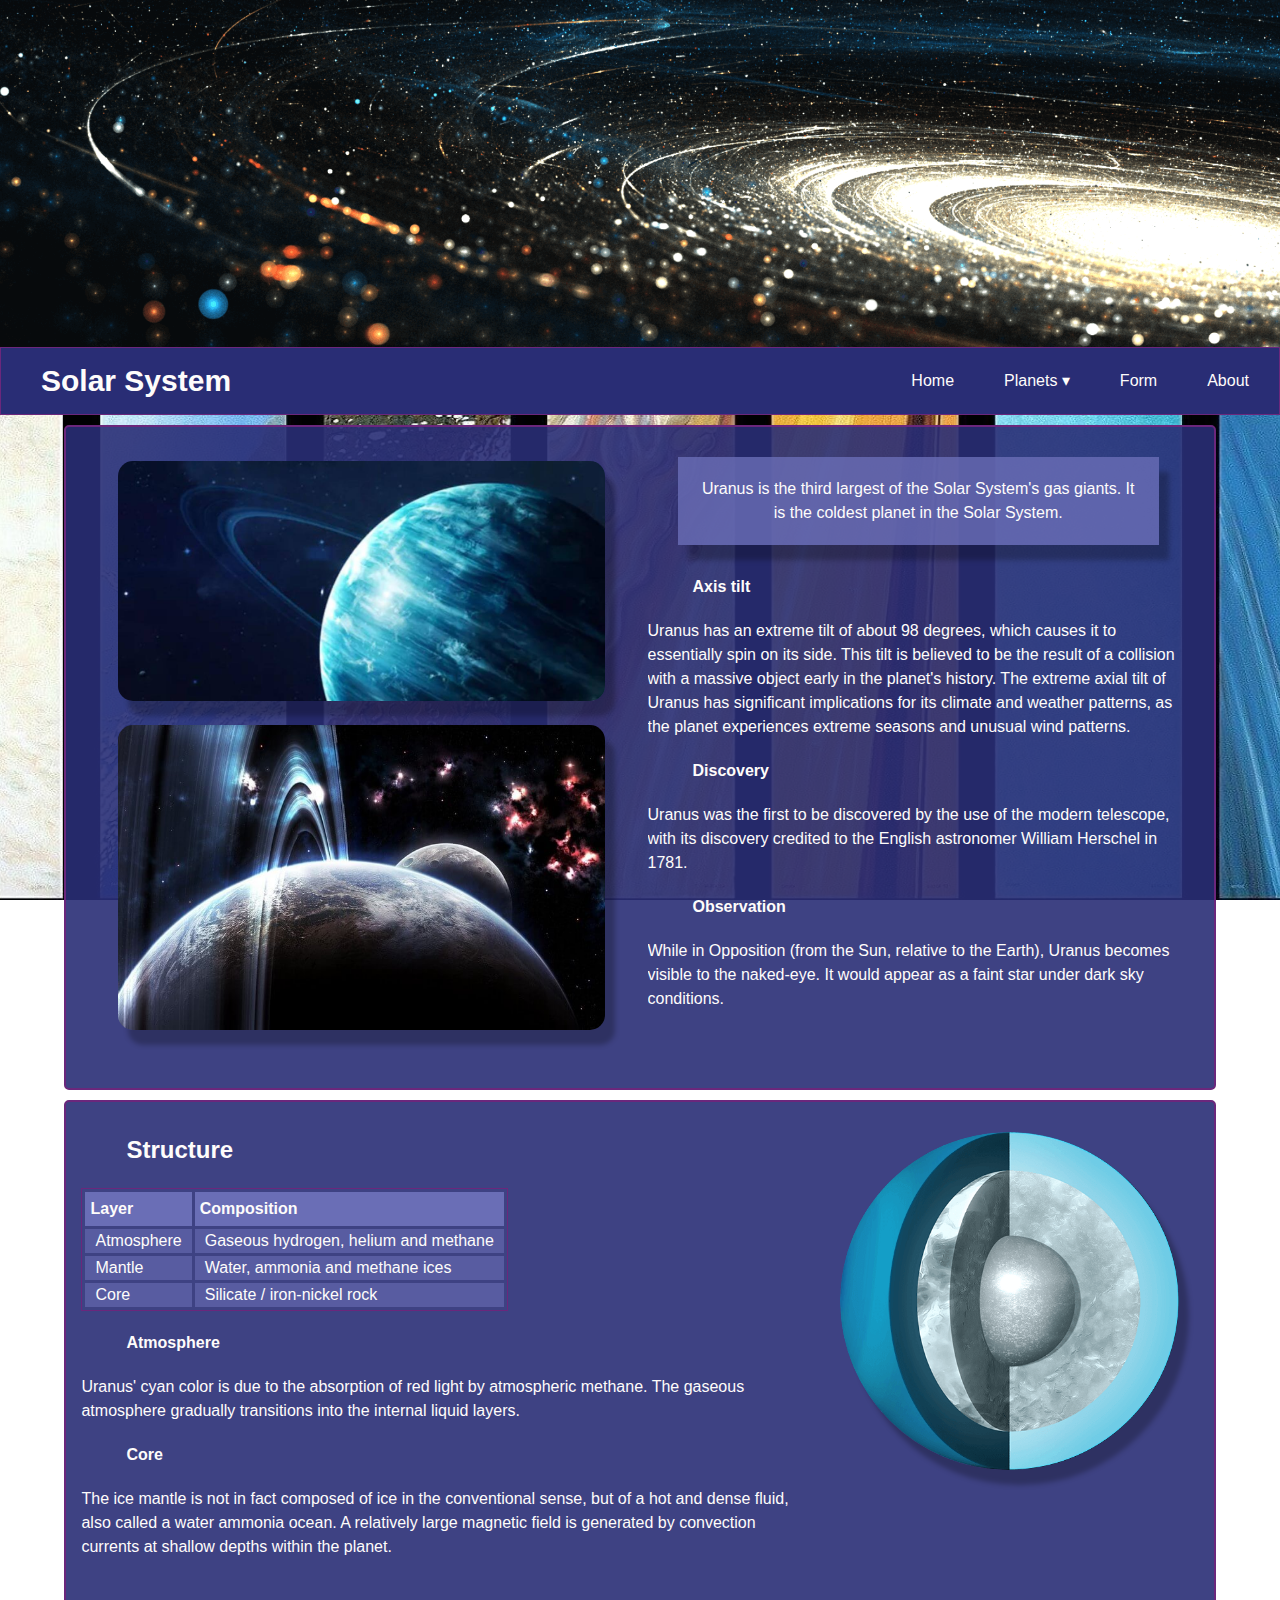
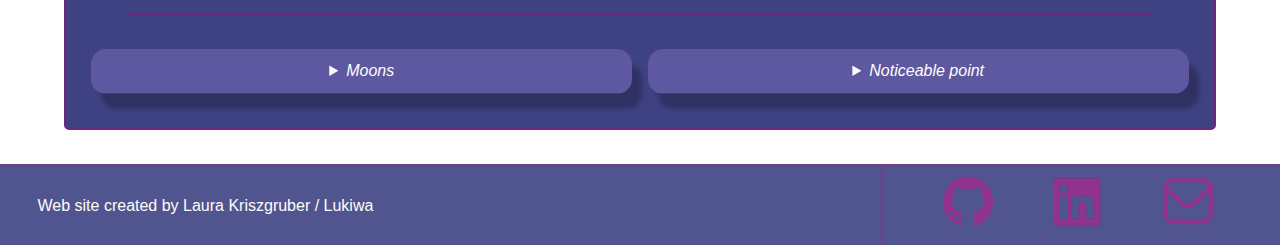
<file: planetes/uranus.html>
<!DOCTYPE html>
<html lang="fr">
  <head>
    <meta charset="UTF-8">
    <meta name="viewport" content="width=device-width, initial-scale=1.0">
    <title>Uranus</title>
    <link rel="stylesheet" href="../style.css">
  </head>
  <body>
    <header>
      <img id="imgHeader" src="../img/header.png" alt="">
      <div id="nav">
          <h1><a href="../index.html ">Solar System</a></h1>
        <nav>
          <ul>
            <li><a href="../index.html">Home</a></li>
            <li>
              <a href="../planetes.html">Planets <span>&#9662</span></a>
              <ul class="sousMenu">
                <li><a href="../planetes/mercure.html">Mercury</a></li>
                <li><a href="../planetes/venus.html">Venus</a></li>
                <li><a href="../planetes/terre.html">Earth</a></li>
                <li><a href="../planetes/mars.html">Mars</a></li>
                <li><a href="../planetes/jupiter.html">Jupiter</a></li>
                <li><a href="../planetes/saturne.html">Saturn</a></li>
                <li><a href="../planetes/uranus.html">Uranus</a></li>
                <li><a href="../planetes/neptune.html">Neptune</a></li>
              </ul>
            </li>
            <li><a href="../form.html">Form</a></li>
            <li><a href="../contact.html">About</a></li>
          </ul>
        </nav>
      </div>
    </header>


    <section class="container">
      <div class="main">
        <div class="card side">
          <br>
          <img class="rounded shadow" src="../img/uranus3.jpg" alt="">
          <br>
          <img class="rounded shadow" src="../img/uranus4.jpg" alt="">
          <br>
        </div>

        <div class="card side left">
          <div class="sticker shadow">
            Uranus is the third largest of the Solar System's gas giants. It
            is the coldest planet in the Solar System.
          </div>
          <h4>Axis tilt</h4>
          <p>
            Uranus has an extreme tilt of about 98 degrees, which causes it to essentially spin on its side. This tilt is believed to be the result of a collision with a massive object early in the planet's history. The extreme axial tilt of Uranus has significant implications for its climate and weather patterns, as the planet experiences extreme seasons and unusual wind patterns.
            <br>
          </p>
          <h4>Discovery</h4>
          <p>
            Uranus was the first to be discovered by the use of the modern
            telescope, with its discovery credited to the English astronomer
            William Herschel in 1781.
            <br>
          </p>
          <h4>Observation</h4>
          <p>While in Opposition (from the Sun, relative to the Earth), Uranus
            becomes visible to the naked-eye. It would appear as a faint star
            under dark sky conditions.</p>
        </div>
      </div>
      <br>
    </section>

    <article class="container">
      <div class="main rsp">
        <div class="card basis65 left">
          <h2>Structure</h2>
          <div class="card basis30">
            <table>
              <tbody>
                <tr>
                  <th>Layer</th>
                  <th>Composition</th>
                </tr>
                <tr>
                  <td>Atmosphere</td>
                  <td>Gaseous hydrogen, helium and methane</td>
                </tr>
                <tr>
                  <td>Mantle</td>
                  <td>Water, ammonia and methane ices</td>
                </tr>
                <tr>
                  <td>Core</td>
                  <td>Silicate / iron-nickel rock</td>
                </tr>
              </tbody>
            </table>
          </div>
          <h4>Atmosphere</h4>
          <p>Uranus' cyan color is due to the absorption of red light by
            atmospheric methane.

            The gaseous atmosphere gradually transitions into the internal
            liquid layers.
            <br>
          </p>
          <h4>Core</h4>
          <p>The ice mantle is not in fact composed of ice in the conventional
            sense, but of a hot and dense fluid, also called a water ammonia
            ocean.

            A relatively large magnetic field is generated by convection
            currents at shallow depths within the planet.
            <br>
          </p>
        </div>
        <img class="round card rsp basis30 shadow"
          src="../img/structure_uranus.png" alt="">
      </div>
      <br>
      <hr>
      <br>

      <div class="main">
        <details class="card side rounded shadow">
          <summary>Moons</summary>
          <br>
          <img class="PR shadow rounded" src="../img/Moons_of_Uranus.webp"
            alt="">
          <br>
          <p>
            Uranus has 27 moons, with Miranda being the largest and most interesting due to its varied surface features. The other moons, including Ariel, Umbriel, Titania, and Oberon, are mostly composed of ice and rock and have been studied by spacecraft such as Voyager 2.
          </p>
        </details>
        <details class="card side rounded shadow">
          <summary>Noticeable point</summary>
          <br>
          <img class="PR shadow rounded" src="../img/uranus_3x2-2.png" alt="">
          <br>
          <p>
            The ring system of Uranus consists of narrow and faint rings made of dark dust particles and ice chunks. They are younger than the rings of other gas giants and may have been formed from a collision with a moon or comet. The rings are still not well understood and require further study.


          </p>
        </details>
      </div>
      <br>
    </article>
    <br>

    <footer>
      <div>
        <p>Web site created by Laura Kriszgruber / Lukiwa</p>
        <ul id="social">
          <li><a href="https://github.com/KriszgruberL" target="_blank
              "><img src="../img/github.png" alt=""></a></li>
          <li><a href="https://www.linkedin.com/in/laura-kriszgruber/"
              target="_blank"><img src="../img/linkedin.png" alt="">
            </a></li>
          <li><a href=mailto:" the.kiwah@gmail.com" target="_blank"><img
                src="../img/envelope (1).png" alt=""></a></li>
        </ul>
      </div>
    </footer>
  </body>
</html>
</file>
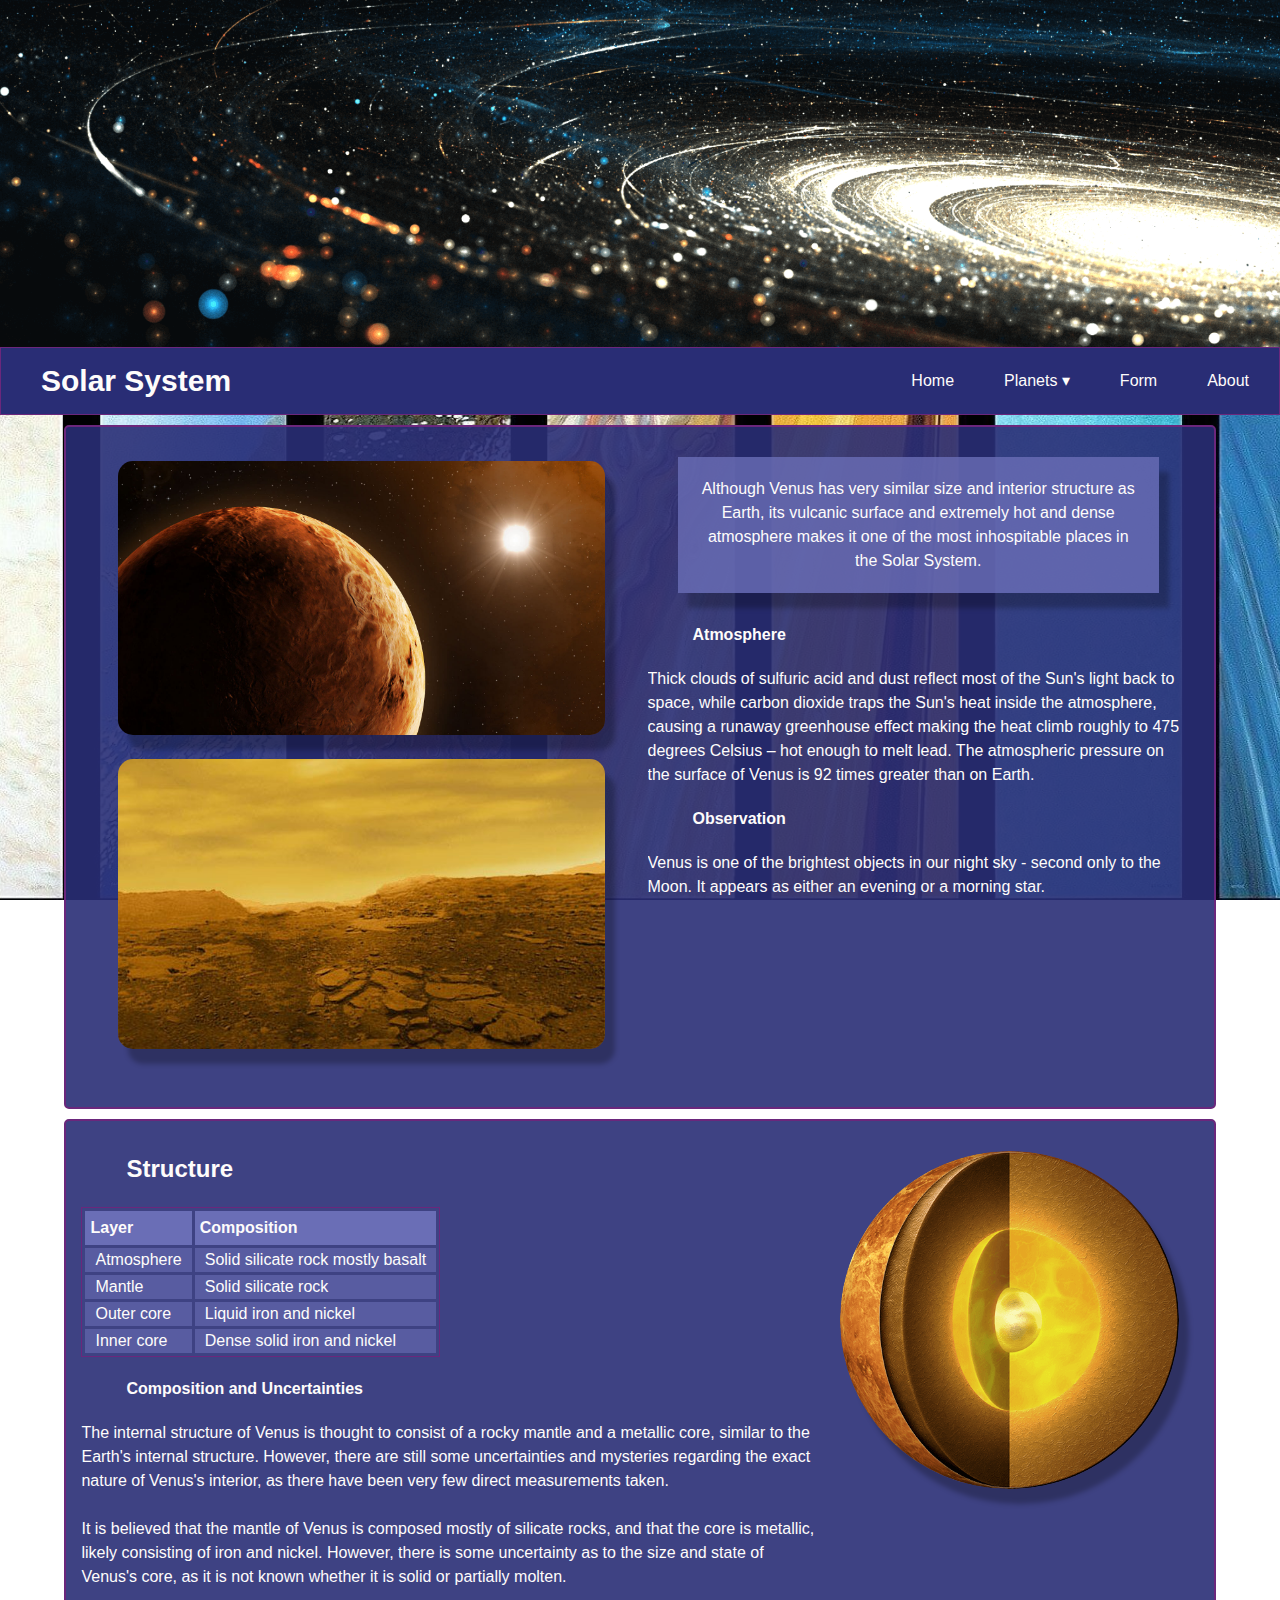
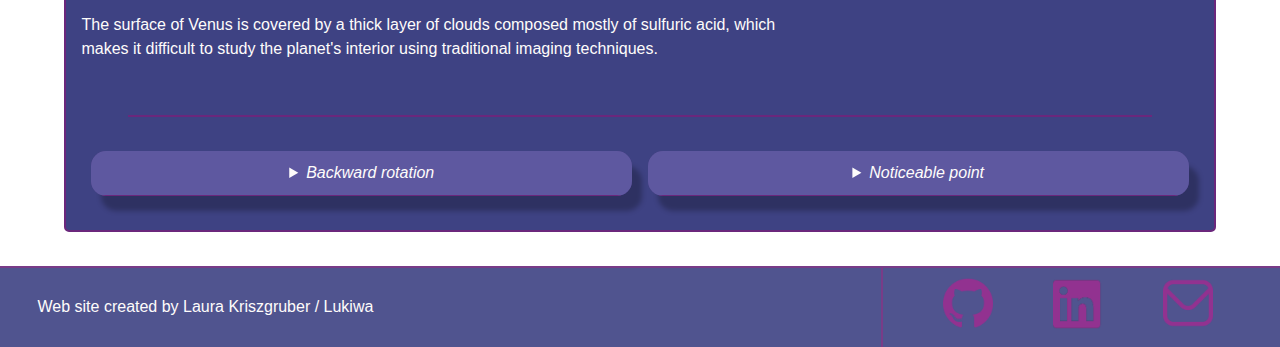
<file: planetes/venus.html>
<!DOCTYPE html>
<html lang="fr">
    <head>
        <meta charset="UTF-8">
        <meta name="viewport" content="width=device-width, initial-scale=1.0">
        <title>Uranus</title>
        <link rel="stylesheet" href="../style.css">
    </head>
    <body>
        <header>
            <img id="imgHeader" src="../img/header.png" alt="">
            <div id="nav">
                <h1><a href="../index.html ">Solar System</a></h1>
              <nav>
                <ul>
                  <li><a href="../index.html">Home</a></li>
                  <li>
                    <a href="../planetes.html">Planets <span>&#9662</span></a>
                    <ul class="sousMenu">
                      <li><a href="../planetes/mercure.html">Mercury</a></li>
                      <li><a href="../planetes/venus.html">Venus</a></li>
                      <li><a href="../planetes/terre.html">Earth</a></li>
                      <li><a href="../planetes/mars.html">Mars</a></li>
                      <li><a href="../planetes/jupiter.html">Jupiter</a></li>
                      <li><a href="../planetes/saturne.html">Saturn</a></li>
                      <li><a href="../planetes/uranus.html">Uranus</a></li>
                      <li><a href="../planetes/neptune.html">Neptune</a></li>
                    </ul>
                  </li>
                  <li><a href="../form.html">Form</a></li>
                  <li><a href="../contact.html">About</a></li>
                </ul>
              </nav>
            </div>
          </header>


        <section class="container">
            <div class="main">
                <div class="card side">
                    <br>
                    <img class="rounded shadow" src="../img/venus2.jpg" alt="">
                    <br>
                    <img class="rounded shadow" src="../img/venus3.jpg" alt="">
                    <br>
                </div>

                <div class="card side left">
                    <div class="sticker shadow">
                        Although Venus has very similar size and interior
                        structure as Earth, its vulcanic surface and extremely
                        hot and dense atmosphere makes it one of the most
                        inhospitable places in the Solar System.
                    </div>
                    <h4>Atmosphere</h4>
                    <p>
                        Thick clouds of sulfuric acid and dust reflect most of
                        the Sun's light back to space, while carbon dioxide
                        traps the Sun's heat inside the atmosphere, causing a
                        runaway greenhouse effect making the heat climb roughly
                        to 475 degrees Celsius – hot enough to melt lead. The
                        atmospheric pressure on the surface of Venus is 92 times
                        greater than on Earth.
                        <br>
                    </p>

                    <h4>Observation</h4>
                    <p>Venus is one of the brightest objects in our night sky - second only to the Moon. It appears as either an evening or a morning star.</p>
                </div>
            </div>
            <br>
        </section>

        <article class="container">
            <div class="main rsp">
                <div class="card basis65 left">
                    <h2>Structure</h2>
                    <div class="card basis30">
                        <table>
                            <tbody>
                                <tr>
                                    <th>Layer</th>
                                    <th>Composition</th>
                                </tr>
                                <tr>
                                    <td>Atmosphere</td>
                                    <td>Solid silicate rock mostly basalt</td>
                                </tr>
                                <tr>
                                    <td>Mantle</td>
                                    <td> Solid silicate rock</td>
                                </tr>
                                <tr>
                                    <td>Outer core</td>
                                    <td>Liquid iron and nickel</td>
                                </tr>
                                <tr>
                                    <td>Inner core</td>
                                    <td>Dense solid iron and nickel</td>
                                </tr>
                            </tbody>
                        </table>
                    </div>
                    <h4>Composition and Uncertainties</h4>
                    <p>
                        The internal structure of Venus is thought to consist of
                        a rocky mantle and a metallic core, similar to the
                        Earth's internal structure. However, there are still
                        some uncertainties and mysteries regarding the exact
                        nature of Venus's interior, as there have been very few
                        direct measurements taken.

                        <br>
                        <br>

                        It is believed that the mantle of Venus is composed
                        mostly of silicate rocks, and that the core is metallic,
                        likely consisting of iron and nickel. However, there is
                        some uncertainty as to the size and state of Venus's
                        core, as it is not known whether it is solid or
                        partially molten.
                        <br>
                        <br>

                        The surface of Venus is covered by a thick layer of
                        clouds composed mostly of sulfuric acid, which makes it
                        difficult to study the planet's interior using
                        traditional imaging techniques.
                    </p>
                </div>
                <img class="round card rsp basis30 shadow"
                    src="../img/structure_venus.png" alt="">
            </div>
            <br>
            <hr>
            <br>

            <div class="main">
                <details class="card side rounded shadow">
                    <summary>Backward rotation</summary>
                    <br>
                    <img class="PR shadow rounded"
                        src="../img/venus-retrograde-rotation.webp"
                        alt="">
                    <br>
                    <p>
                        Venus rotates on its axis backward, compared to most of
                        the other planets in the solar system. This means that,
                        on Venus, the Sun rises in the west and sets in the
                        east.

                    </p>
                </details>
                <details class="card side rounded shadow">
                    <summary>Noticeable point</summary>
                    <br>
                    <img class="PR shadow rounded" src="../img/venusyear.jpeg"
                        alt="">
                    <br>
                    <p>
                        Venus rotates very slowly on its axis – one day on Venus
                        lasts 243 Earth days. The planet orbits the Sun faster
                        than Earth, however, so one year on Venus takes only
                        about 225 Earth days, making a Venusian day longer than
                        its year!
                    </p>
                </details>
            </div>
            <br>
        </article>
        <br>

        <footer>
            <div>
                <p>Web site created by Laura Kriszgruber / Lukiwa</p>
                <ul id="social">
                    <li><a href="https://github.com/KriszgruberL" target="_blank
                            "><img src="../img/github.png" alt=""></a></li>
                    <li><a href="https://www.linkedin.com/in/laura-kriszgruber/"
                            target="_blank"><img src="../img/linkedin.png"
                                alt="">
                        </a></li>
                    <li><a href=mailto:" the.kiwah@gmail.com" target="_blank"><img
                                src="../img/envelope (1).png" alt=""></a></li>
                </ul>
            </div>
        </footer>
    </body>
</html>
</file>
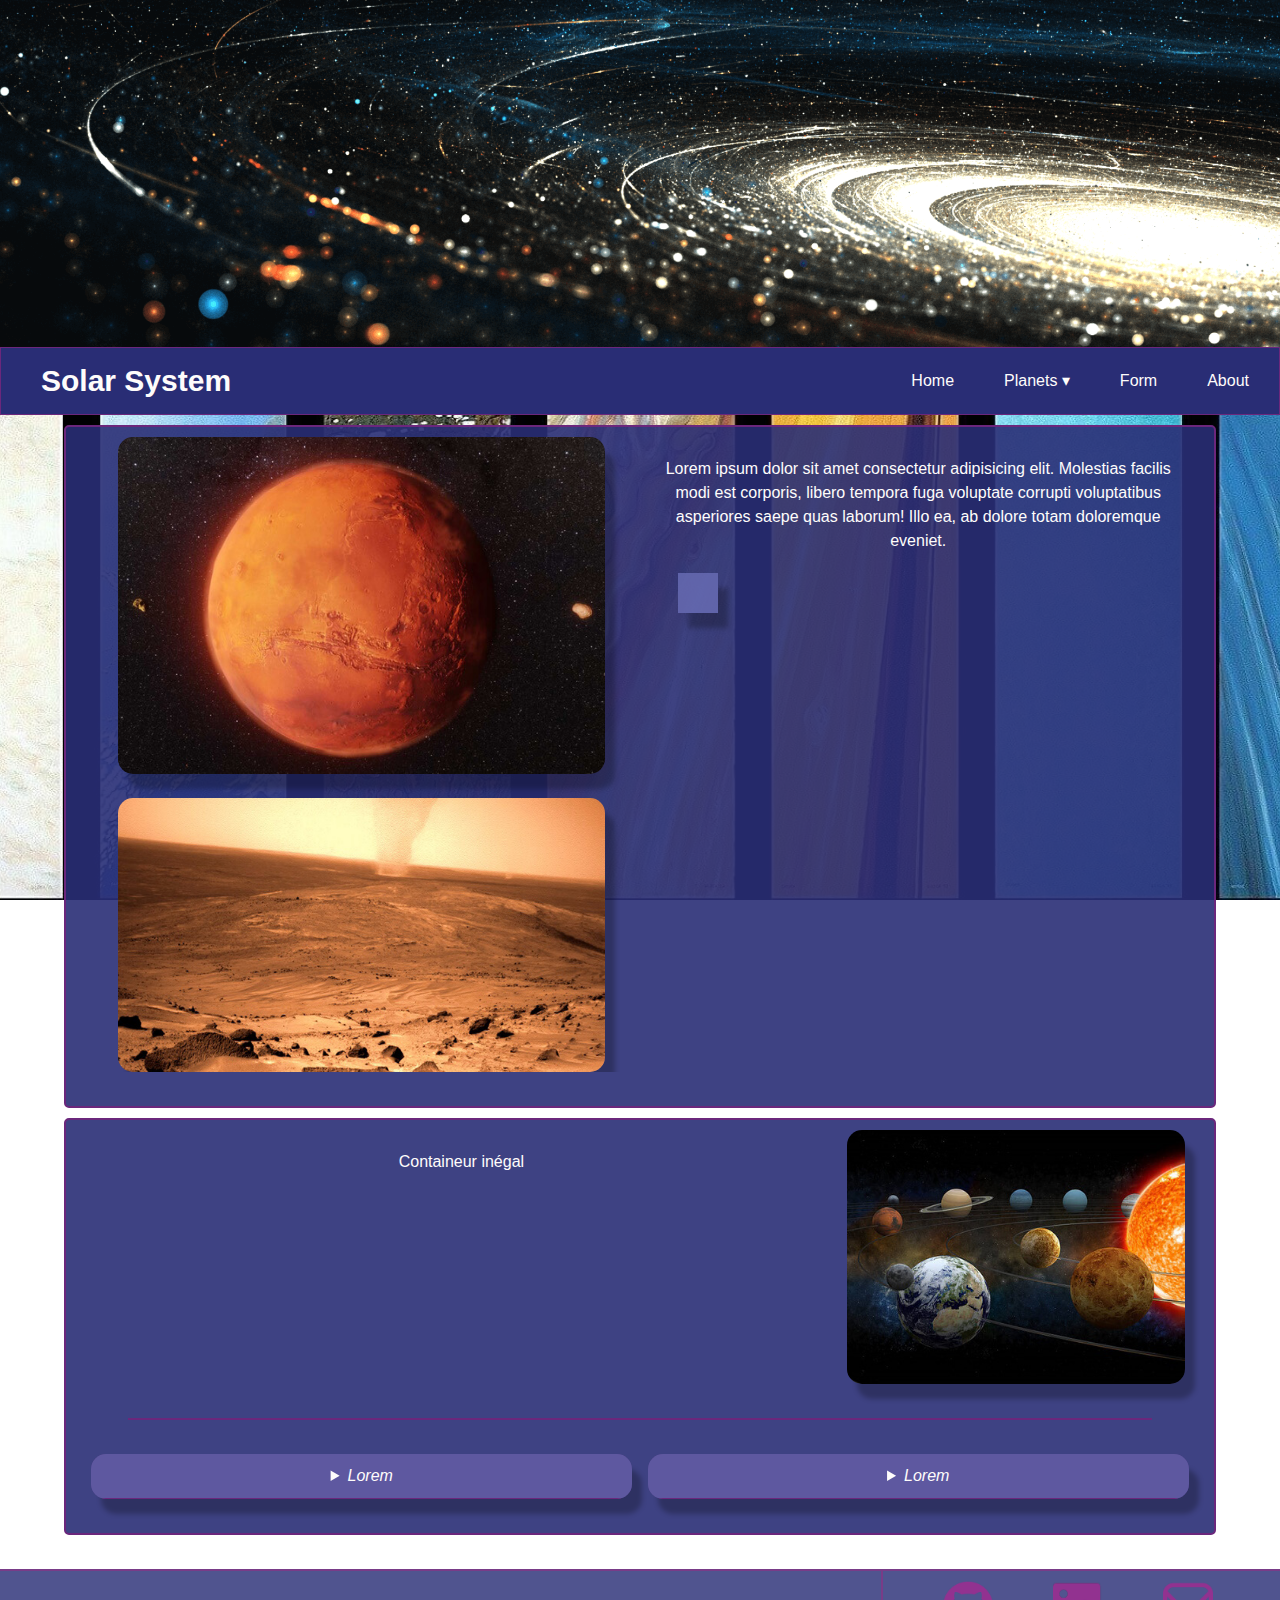
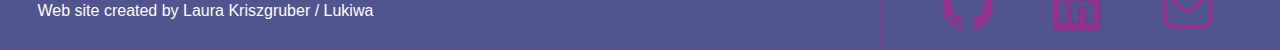
<file: template/template planete.html>
<!DOCTYPE html>
<html lang="fr">
  <head>
    <meta charset="UTF-8">
    <meta name="viewport" content="width=device-width, initial-scale=1.0">
    <title>Le Système Solaire</title>
    <link rel="stylesheet" href="../style.css">
  </head>
  <body>
    <header>
      <img id="imgHeader" src="../img/header.png" alt="">
      <div id="nav">
        <h1><a href="../index.html ">Solar System</a></h1>
        <nav>
          <ul>
            <li><a href="../index.html">Home</a></li>
            <li>
              <a href="../planetes.html">Planets &#9662</a>
              <ul>
                <li><a href="../planetes/mercure.html">Mercury</a></li>
                <li><a href="../planetes/venus.html">Venus</a></li>
                <li><a href="../planetes/terre.html">Earth</a></li>
                <li><a href="../planetes/mars.html">Mars</a></li>
                <li><a href="../planetes/jupiter.html">Jupiter</a></li>
                <li><a href="../planetes/saturne.html">Saturn</a></li>
                <li><a href="../planetes/uranus.html">Uranus</a></li>
                <li><a href="../planetes/neptune.html">Neptune</a></li>
              </ul>
            </li>
            <li><a href="../form.html">Form</a></li>
            <li><a href="../contact.html">About</a></li>
          </ul>
        </nav>
      </div>
    </header>

    <section class="container">
      <div class="main">
        <div class="card side">
          <img class="rounded shadow" src="../img/mars2.jpg" alt="">
          <br>
          <img class="rounded shadow" src="../img/aLIKjk3b-Courage_HERO.jpg"
            alt="">
        </div>
        <div class="card side">
          <p>
            Lorem ipsum dolor sit amet consectetur adipisicing elit. Molestias
            facilis modi est corporis, libero tempora fuga voluptate corrupti
            voluptatibus asperiores saepe quas laborum! Illo ea, ab dolore totam
            doloremque eveniet.
            <br>

          </p>
          <div class="sticker shadow">
          </div>
        </div>
      </div>
      <br>
    </section>

    <article class="container">
      <div class="main">
        <div class="card basis65">
          <p>Containeur inégal
            <br>
          </p>
        </div>
        <img class="rounded card basis30 shadow"
          src="../img/planete_presentation.jpg" alt="">
      </div>
      <br>
      <hr>
      <br>

      <div class="main">
        <details class="card side rounded shadow">
          <summary>Lorem</summary>
          <p>
            Lorem ipsum, dolor sit amet consectetur adipisicing elit. Laudantium
            quo optio nobis est. Deserunt veritatis nam quas explicabo, maxime
            incidunt, consectetur nostrum non neque ab adipisci, voluptas quam
            aspernatur iste.
          </p>
        </details>
        <details class="card side rounded shadow">
          <summary>Lorem</summary>
          <p>
            Lorem ipsum, dolor sit amet consectetur adipisicing elit. Laudantium
            quo optio nobis est. Deserunt veritatis nam quas explicabo, maxime
            incidunt, consectetur nostrum non neque ab adipisci, voluptas quam
            aspernatur iste.
          </p>
        </details>
      </div>
      <br>
    </article>
    <br>



    <footer>
      <div>
        <p>Web site created by Laura Kriszgruber / Lukiwa</p>
        <ul id="social">
          <li><a href="https://github.com/KriszgruberL" target="_blank
              "><img src="../img/github.png" alt=""></a></li>
          <li><a href="https://www.linkedin.com/in/laura-kriszgruber/"
              target="_blank"><img src="../img/linkedin.png" alt="">
            </a></li>
          <li><a href=mailto: the.kiwah@gmail.com target="_blank"><img
                src="../img/envelope (1).png" alt=""></a></li>
        </ul>
      </div>
    </footer>
  </body>
</html>
</file>
<file: style.css>
/* Normalize */

* {
  margin: 0;
  padding: 0;
  box-sizing: border-box;
}

/* Palette 
    text: rgb(254, 252, 251);
    hover: rgb(107, 39, 124);
    bg: rgb(41, 45, 117);
   */

/* Base */

body {
  font-family: Arial, sans-serif;
  font-size: 16px;
  line-height: 1.5;
  background-image: url(img/725422.jpg);
  background-attachment: fixed;
  background-repeat: no-repeat;
  background-position : center center;
  background-size: cover ;
  color: rgb(254, 252, 251);
}

#imgHeader {
  max-width: 100%;
  height: 100%;
}

#nav {
  background-color: rgb(41, 45, 117);
  display: flex;
  justify-content: space-between;
  align-items: center;
  border: 1px solid rgb(107, 39, 124);
  margin-top: -7px;
}

h1 {
  font-size: 30px;
  margin-left: 20px;
}

/*Nav bar*/
nav ul {
  display: flex;
  list-style: none;
}

nav li {
  position: relative;
  padding-left: 20px;
  padding: 21px 0px;
  margin-right: 10px;
}

a {
  color: rgb(254, 252, 251);
  text-decoration: none;
  margin: 20px;
  transition: all 0.1s ease-in-out;
}

nav ul li:hover {
  transform: scale(1.15);
}

a>h3 {
  text-align: center;
  padding-left: 0;
  margin: 15px;
}

/*Sous nav bar*/

nav ul ul {
  display: none;
  position: absolute;
  top: 100%;
  left: 0;
  padding: 0;
  margin: 0;
  background-color: rgb(41, 45, 117);
}

nav li:hover>ul {
  display: flex;
  flex-direction: column;
}

nav ul ul li {
  display: block;
  padding: 0px;
  border-bottom: 1px solid rgb(107, 39, 124);
}

nav ul ul li:hover {
  border-bottom: none;
}


.container {
  background-color: rgb(41, 45, 117, 0.9);
  width: 90vw;
  margin: 10px auto;
  padding: 10px;
  border: 2px solid rgb(107, 39, 124);
  border-radius: 5px;
}

.main {
  display: flex;
  flex-wrap: wrap;
  justify-content: space-evenly;
  align-items: flex-start;
}

.round {
  border-radius: 50%;
  margin: 20px;
}

.rounded {
  border-radius: 15px;
}

.medium {
  width: 80%;
}

.card {
  height: fit-content;
  overflow: hidden;
}

.side {
  flex-basis: calc(48%);
  text-align: center;
}

.basis30 {
  flex-basis: calc(30%);
}

.basis65 {
  flex-basis: calc(65%);
  text-align: center;
}

.planetes3 {
  flex-basis: calc(30%);
  text-align: center;
  align-items: flex-start;
}

.planetes3:hover {
  transform: scale(1.05);
  transition: all cubic-bezier(0.13, 0.57, 0.85, 0.46) 0.2s;
}

.card img {
  display: block;
  width: 90%;
  align-items: center;
  margin: 0 auto;
}

.PR {
  max-width: 70%;
}

.size {
  max-width: 30%;
  height: auto;
}

p {
  margin: 20px 0px;
}

.left {
  text-align: left;
}

h2 {
  text-align: left;
  padding-left: 25px;
  margin: 20px;
}

h3 {
  text-align: left;
  padding-left: 25px;
}

h4 {
  padding-left: 25px;
  margin: 20px;
}

iframe {
  width: 100%;
}

.sticker {
  background-color: rgba(106, 110, 182, 0.8);
  height: fit-content;
  max-width: fit-content;
  padding: 20px;
  margin: 20px 30px 30px;
  text-align: center;
}

.shadow {
  box-shadow: 10px 15px 5px rgba(0, 0, 0, 0.25);
}

hr {
  border: 1px solid rgb(107, 39, 124);
  margin: 10px auto;
  width: 80vw;
}


/*Form*/
form {
  margin-top: 10px;
  display: grid;
  grid-template-columns: 1fr;
  width: 90%;

}

fieldset {
  border: 3px solid rgb(119, 43, 138);
}

.form-row {
  display: grid;
  grid-template-columns: 1fr;

}

input,
textarea {
  width: 90%;
  margin: 5px 0px;
}

textarea {
  height: 40vh;
}

legend {
  text-align: left;
  margin-left: 30px;
  font-size: larger;
}

.center {
  display: flex;
  align-items: center;
  justify-content: center;
  margin: 10px auto;
}

button {
  cursor: pointer;
  background-color: rgba(106, 110, 182, 0.8);
  border: 1px solid rgb(41, 45, 117);
  width: 40%;
  margin-top: 10px 10px;
  padding: 10px 10px;
  color: rgb(254, 252, 251);
}

button:hover {
  transform: scale(1.05);
  transition: all ease-in-out 0.1s;
}

.large {
  margin-top: 20px;
  width: 80%;
}

/*About*/

.about {
  list-style: none;
  text-align: left;
}

.about li {
  display: grid;
  grid-template-columns: 30% 1fr;
  grid-column-gap: 10px;
  border-bottom: 1px solid rgb(107, 39, 124);
  margin-bottom: 10px;
  display: flex;
  align-items: center;

}

.about li img {
  max-width: 10%;
  margin: 10px;
  grid-row: 1 / span 2;
}

.about li>* {
  align-self: center;
}



/*Table*/

table {
  border-spacing: 3px;
  border-collapse: separate;
  border: 1px solid rgb(107, 39, 124);
}

table th {
  background-color: rgba(106, 110, 182);
  padding: 5px;
}

table td {
  background-color: rgba(106, 110, 182, 0.6);
  padding: 0px 10px;
}



/*Dropdown*/
details {
  background-color: rgb(107, 39, 124, 0.35);
}

summary {
  font-weight: 400;
  font-style: italic;
  background-color: rgba(106, 110, 182, 0.6);
  padding: 10px;
  border-bottom: 1px solid rgb(107, 39, 124);
}

/*Footer*/
footer {
  opacity: 90%;
  font-weight: 500;
  width: 100%;
  background-color: rgb(41, 45, 117, 0.9);
  border-top: 2px solid rgb(107, 39, 124);
}

#social {
  display: flex;
  flex-direction: row;
  padding-left: 30px;
  border-left: 2px solid rgb(107, 39, 124);
}

#social li {
  padding: 10px;
  list-style: none;
}

#social li img {
  max-width: 50px;
}

footer div {
  display: flex;
  justify-content: space-around;
  align-items: center;
}

footer p {
  width: 60vw;
}

@media print {

  header,
  nav,
  iframe,
  details {
    display: none;
  }

  body,
  a {
    background-image: none;
    color: black;
  }

  .container,
  footer,
  hr,
  #social {
    background-color: rgb(237, 242, 251);
    border-color: rgb(68, 114, 202);
    border-left-color: rgb(68, 114, 202);
  }

  .sticker,
  button {
    background-color: rgb(146, 180, 244, 0.5);
    color: black;
  }

  table {
    border: 1px solid rgba(5, 26, 77);
  }

  table th {
    background-color: rgb(5, 26, 77);
    color: white;
  }

  table td {
    background-color: rgba(146, 180, 244, 0.5);
  }

  fieldset {
    border-color: rgb(68, 114, 202);
  }
}


@media (max-width : 992px) {
  .side {
    flex-basis: calc(80%);
  }

  .side img {
    max-width: 70%;
  }

  .basis30 {
    flex-basis: auto;
  }

  .sticker {
    margin: 20px 10px 30px;
    margin: 20px auto;
    max-width: 85%;
  }

  .rsp {
    flex-direction: column-reverse;
    max-width: 90%;
    margin: 10px auto;
  }

  .rounded {
    max-width: 70%;
  }

  .medium {
    max-width: 60%;
  }

  iframe {
    max-width: 80%;
  }

  .container {
    margin: 20px auto;
  }

  p {
    font-size: large;
  }

  .main {
    display: flex;
    flex-basis: calc(80%);
  }

  .planetes3 {
    flex-basis: calc(45%);
    padding: 10px 0px;
  }

  .round {
    width: 60%;
  }

  details {
    margin: 20px;
    width: 90%;
  }

  footer p {
    margin-left: 10px;
  }
}

@media (max-width : 768px) {

  #imgHeader,
  h1,
  span,
  .sousMenu {
    display: none;
  }

  nav li:hover>ul {
    display: none;
  }

  header {
    position: sticky;
    top: 0;
    width: 100%;
  }

  nav ul li {
    padding: 10px 0;
  }

  .container {
    margin: 20px auto;
  }

  iframe {
    max-width: 100%;
  }

  .main {
    display: flex;
    flex-basis: calc(80%);
  }

  .side,
  .basis65,
  .basis30 {
    flex-basis: calc(100%);
  }

  .planetes3 {
    flex-basis: calc(45%);
    padding: 10px 0px;
  }

  .round {
    width: 60%;
  }

  .sticker {
    max-width: 85%;
  }

  footer p {
    font-size: 0.8em;
  }

  #social li a img {
    width: 70%;
  }

  #social a {
    margin: 5px;
  }

  nav ul {
    display: flex;
    justify-content: center;
    list-style: none;
    padding: 0;
  }

  nav li {
    margin: 0 10px;
  }

  #nav {
    display: block;
  }
}
</file>
